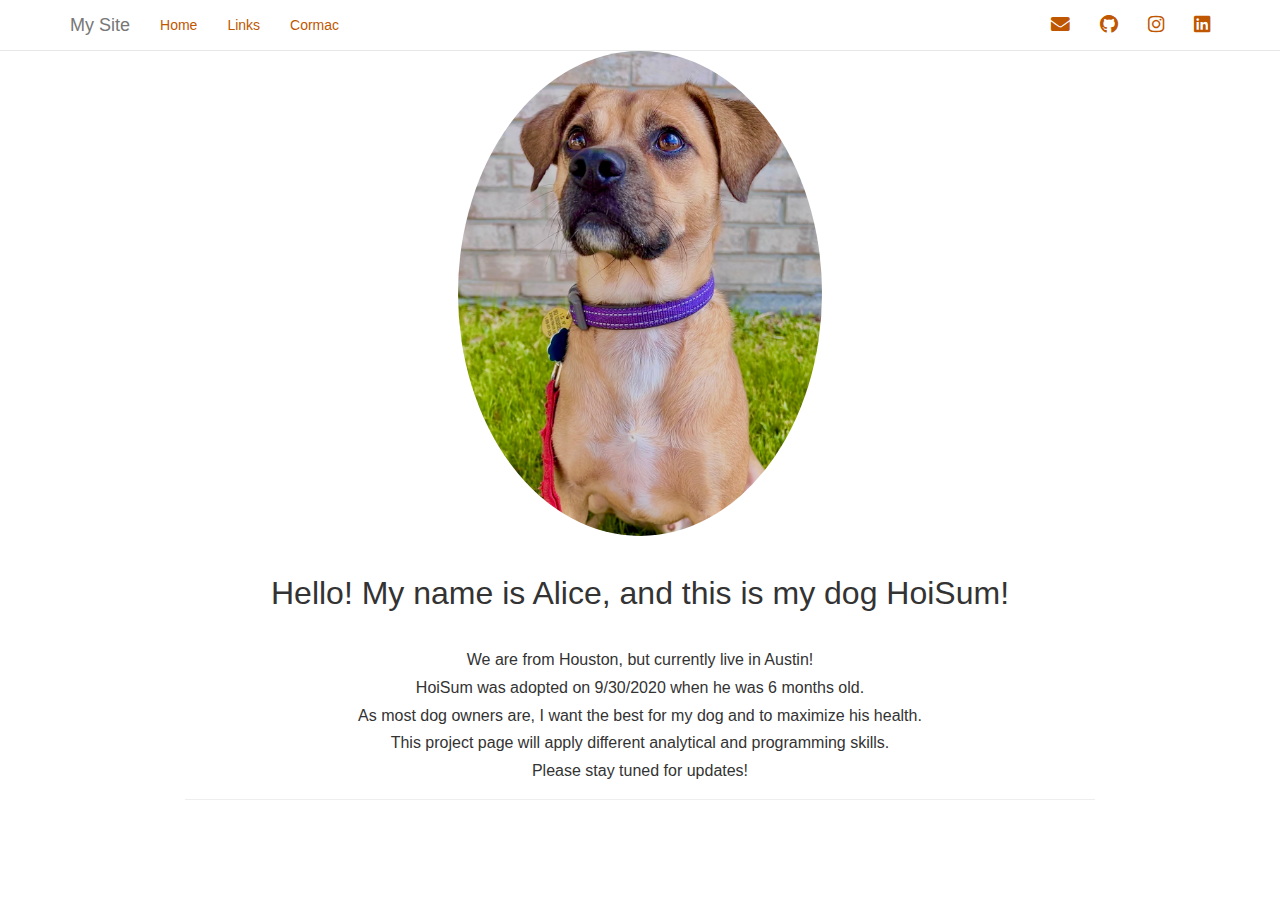
<file: index.html>
<!DOCTYPE html>

<html>

<head>

<meta charset="utf-8" />
<meta name="generator" content="pandoc" />
<meta http-equiv="X-UA-Compatible" content="IE=EDGE" />




<title>Everyday HoiSum</title>

<script src="site_libs/jquery-1.11.3/jquery.min.js"></script>
<meta name="viewport" content="width=device-width, initial-scale=1" />
<link href="site_libs/bootstrap-3.3.5/css/bootstrap.min.css" rel="stylesheet" />
<script src="site_libs/bootstrap-3.3.5/js/bootstrap.min.js"></script>
<script src="site_libs/bootstrap-3.3.5/shim/html5shiv.min.js"></script>
<script src="site_libs/bootstrap-3.3.5/shim/respond.min.js"></script>
<script src="site_libs/navigation-1.1/tabsets.js"></script>
<link href="site_libs/highlightjs-9.12.0/default.css" rel="stylesheet" />
<script src="site_libs/highlightjs-9.12.0/highlight.js"></script>
<link href="site_libs/font-awesome-5.1.0/css/all.css" rel="stylesheet" />
<link href="site_libs/font-awesome-5.1.0/css/v4-shims.css" rel="stylesheet" />

<style type="text/css">
  code{white-space: pre-wrap;}
  span.smallcaps{font-variant: small-caps;}
  span.underline{text-decoration: underline;}
  div.column{display: inline-block; vertical-align: top; width: 50%;}
  div.hanging-indent{margin-left: 1.5em; text-indent: -1.5em;}
  ul.task-list{list-style: none;}
    </style>

<style type="text/css">code{white-space: pre;}</style>
<style type="text/css">
  pre:not([class]) {
    background-color: white;
  }
</style>
<script type="text/javascript">
if (window.hljs) {
  hljs.configure({languages: []});
  hljs.initHighlightingOnLoad();
  if (document.readyState && document.readyState === "complete") {
    window.setTimeout(function() { hljs.initHighlighting(); }, 0);
  }
}
</script>



<style type="text/css">
h1 {
  font-size: 34px;
}
h1.title {
  font-size: 38px;
}
h2 {
  font-size: 30px;
}
h3 {
  font-size: 24px;
}
h4 {
  font-size: 18px;
}
h5 {
  font-size: 16px;
}
h6 {
  font-size: 12px;
}
.table th:not([align]) {
  text-align: left;
}
</style>


<link rel="stylesheet" href="styles.css" type="text/css" />



<style type = "text/css">
.main-container {
  max-width: 940px;
  margin-left: auto;
  margin-right: auto;
}
code {
  color: inherit;
  background-color: rgba(0, 0, 0, 0.04);
}
img {
  max-width:100%;
}
.tabbed-pane {
  padding-top: 12px;
}
.html-widget {
  margin-bottom: 20px;
}
button.code-folding-btn:focus {
  outline: none;
}
summary {
  display: list-item;
}
</style>


<style type="text/css">
/* padding for bootstrap navbar */
body {
  padding-top: 51px;
  padding-bottom: 40px;
}
/* offset scroll position for anchor links (for fixed navbar)  */
.section h1 {
  padding-top: 56px;
  margin-top: -56px;
}
.section h2 {
  padding-top: 56px;
  margin-top: -56px;
}
.section h3 {
  padding-top: 56px;
  margin-top: -56px;
}
.section h4 {
  padding-top: 56px;
  margin-top: -56px;
}
.section h5 {
  padding-top: 56px;
  margin-top: -56px;
}
.section h6 {
  padding-top: 56px;
  margin-top: -56px;
}
.dropdown-submenu {
  position: relative;
}
.dropdown-submenu>.dropdown-menu {
  top: 0;
  left: 100%;
  margin-top: -6px;
  margin-left: -1px;
  border-radius: 0 6px 6px 6px;
}
.dropdown-submenu:hover>.dropdown-menu {
  display: block;
}
.dropdown-submenu>a:after {
  display: block;
  content: " ";
  float: right;
  width: 0;
  height: 0;
  border-color: transparent;
  border-style: solid;
  border-width: 5px 0 5px 5px;
  border-left-color: #cccccc;
  margin-top: 5px;
  margin-right: -10px;
}
.dropdown-submenu:hover>a:after {
  border-left-color: #ffffff;
}
.dropdown-submenu.pull-left {
  float: none;
}
.dropdown-submenu.pull-left>.dropdown-menu {
  left: -100%;
  margin-left: 10px;
  border-radius: 6px 0 6px 6px;
}
</style>

<script>
// manage active state of menu based on current page
$(document).ready(function () {
  // active menu anchor
  href = window.location.pathname
  href = href.substr(href.lastIndexOf('/') + 1)
  if (href === "")
    href = "index.html";
  var menuAnchor = $('a[href="' + href + '"]');

  // mark it active
  menuAnchor.parent().addClass('active');

  // if it's got a parent navbar menu mark it active as well
  menuAnchor.closest('li.dropdown').addClass('active');
});
</script>

<!-- tabsets -->

<style type="text/css">
.tabset-dropdown > .nav-tabs {
  display: inline-table;
  max-height: 500px;
  min-height: 44px;
  overflow-y: auto;
  background: white;
  border: 1px solid #ddd;
  border-radius: 4px;
}

.tabset-dropdown > .nav-tabs > li.active:before {
  content: "";
  font-family: 'Glyphicons Halflings';
  display: inline-block;
  padding: 10px;
  border-right: 1px solid #ddd;
}

.tabset-dropdown > .nav-tabs.nav-tabs-open > li.active:before {
  content: "&#xe258;";
  border: none;
}

.tabset-dropdown > .nav-tabs.nav-tabs-open:before {
  content: "";
  font-family: 'Glyphicons Halflings';
  display: inline-block;
  padding: 10px;
  border-right: 1px solid #ddd;
}

.tabset-dropdown > .nav-tabs > li.active {
  display: block;
}

.tabset-dropdown > .nav-tabs > li > a,
.tabset-dropdown > .nav-tabs > li > a:focus,
.tabset-dropdown > .nav-tabs > li > a:hover {
  border: none;
  display: inline-block;
  border-radius: 4px;
  background-color: transparent;
}

.tabset-dropdown > .nav-tabs.nav-tabs-open > li {
  display: block;
  float: none;
}

.tabset-dropdown > .nav-tabs > li {
  display: none;
}
</style>

<!-- code folding -->




</head>

<body>


<div class="container-fluid main-container">




<div class="navbar navbar-default  navbar-fixed-top" role="navigation">
  <div class="container">
    <div class="navbar-header">
      <button type="button" class="navbar-toggle collapsed" data-toggle="collapse" data-target="#navbar">
        <span class="icon-bar"></span>
        <span class="icon-bar"></span>
        <span class="icon-bar"></span>
      </button>
      <a class="navbar-brand" href="index.html">My Site</a>
    </div>
    <div id="navbar" class="navbar-collapse collapse">
      <ul class="nav navbar-nav">
<li>
  <a href="index.html">Home</a>
</li>

<li>
  <a href="portfolio.html">Links</a>
</li>

<li>
  <a href="Cormac.html">Cormac</a>
</li>

      </ul>
      <ul class="nav navbar-nav navbar-right">
        <li>
  <a href="mailto:&lt;everyday.hoisum@gmail.com&gt;">
    <span class="fas fa-envelope fa-lg"></span>
     
  </a>
</li>
<li>
  <a href="http://github.com/aligliska/">
    <span class="fab fa-github fa-lg"></span>
     
  </a>
</li>
<li>
  <a href="https://www.instagram.com/everyday.hoisum/">
    <span class="fab fa-instagram fa-lg"></span>
    
  </a>
</li>
<li>
  <a href="https://www.linkedin.com/in/alice-gee/">
    <span class="fab fa-linkedin fa-lg"></span>
     
  </a>
</li>
      </ul>
    </div><!--/.nav-collapse -->
  </div><!--/.container -->
</div><!--/.navbar -->

<div class="fluid-row" id="header">




</div>


<p><img src="HoiSum2.jpg" style=width:40% class="img-circle"></p>
<p><br></p>
<div id="hello-my-name-is-alice-and-this-is-my-dog-hoisum" class="section level1">
<h1>Hello! My name is Alice, and this is my dog HoiSum! </h1>
<p></br></p>
<div id="we-are-from=houston-but-currently-live-in-austin" class="section level5">
<h5>We are from Houston, but currently live in Austin!</h5>
</div>
<div id="hoisum-was-adopted-on-9/30/2020-when-he-was-6-months-old" class="section level5">
<h5>HoiSum was adopted on 9/30/2020 when he was 6 months old.</h5>
</div>
<div id="as-most-dog-owners-are-i-want-the-best-for-my-dog-and-to-maximize-his-health" class="section level5">
<h5>As most dog owners are, I want the best for my dog and to maximize his health.</h5>
</div>
<div id="this-project-page-will-apply-different-analytical-and-programming-skills" class="section level5">
<h5>This project page will apply different analytical and programming skills.</h5>
</div>
<div id="please-stay-tuned-for-updates" class="section level5">
<h5>Please stay tuned for updates!</h5>
<hr />
</div>
</div>




</div>

<script>

// add bootstrap table styles to pandoc tables
function bootstrapStylePandocTables() {
  $('tr.odd').parent('tbody').parent('table').addClass('table table-condensed');
}
$(document).ready(function () {
  bootstrapStylePandocTables();
});


</script>

<!-- tabsets -->

<script>
$(document).ready(function () {
  window.buildTabsets("TOC");
});

$(document).ready(function () {
  $('.tabset-dropdown > .nav-tabs > li').click(function () {
    $(this).parent().toggleClass('nav-tabs-open')
  });
});
</script>

<!-- code folding -->


<!-- dynamically load mathjax for compatibility with self-contained -->
<script>
  (function () {
    var script = document.createElement("script");
    script.type = "text/javascript";
    script.src  = "https://mathjax.rstudio.com/latest/MathJax.js?config=TeX-AMS-MML_HTMLorMML";
    document.getElementsByTagName("head")[0].appendChild(script);
  })();
</script>

</body>
</html>
</file>
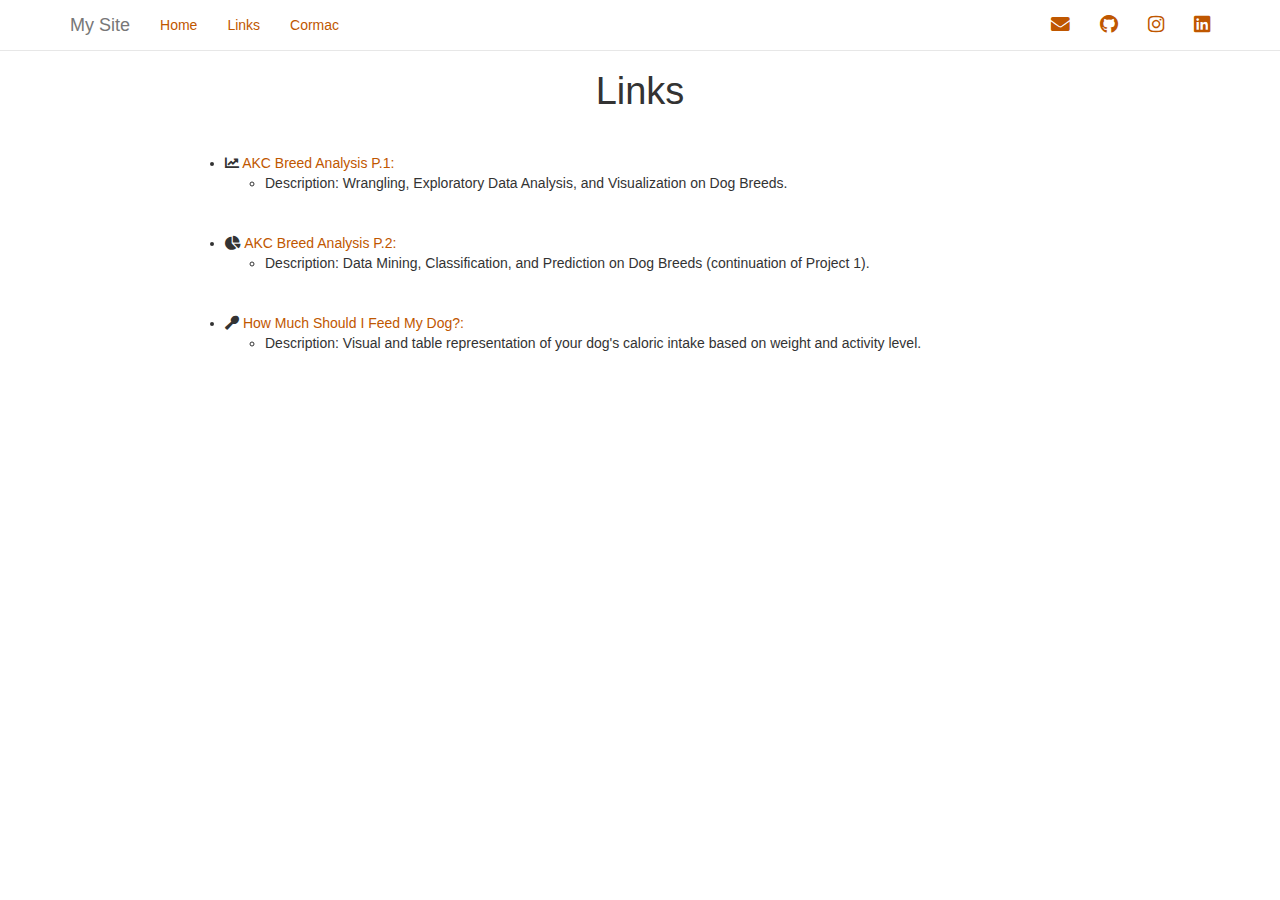
<file: portfolio.html>
<!DOCTYPE html>

<html>

<head>

<meta charset="utf-8" />
<meta name="generator" content="pandoc" />
<meta http-equiv="X-UA-Compatible" content="IE=EDGE" />




<title>Portfolio</title>

<script src="site_libs/jquery-1.11.3/jquery.min.js"></script>
<meta name="viewport" content="width=device-width, initial-scale=1" />
<link href="site_libs/bootstrap-3.3.5/css/bootstrap.min.css" rel="stylesheet" />
<script src="site_libs/bootstrap-3.3.5/js/bootstrap.min.js"></script>
<script src="site_libs/bootstrap-3.3.5/shim/html5shiv.min.js"></script>
<script src="site_libs/bootstrap-3.3.5/shim/respond.min.js"></script>
<script src="site_libs/navigation-1.1/tabsets.js"></script>
<link href="site_libs/highlightjs-9.12.0/default.css" rel="stylesheet" />
<script src="site_libs/highlightjs-9.12.0/highlight.js"></script>
<link href="site_libs/font-awesome-5.1.0/css/all.css" rel="stylesheet" />
<link href="site_libs/font-awesome-5.1.0/css/v4-shims.css" rel="stylesheet" />

<style type="text/css">
  code{white-space: pre-wrap;}
  span.smallcaps{font-variant: small-caps;}
  span.underline{text-decoration: underline;}
  div.column{display: inline-block; vertical-align: top; width: 50%;}
  div.hanging-indent{margin-left: 1.5em; text-indent: -1.5em;}
  ul.task-list{list-style: none;}
    </style>

<style type="text/css">code{white-space: pre;}</style>
<style type="text/css">
  pre:not([class]) {
    background-color: white;
  }
</style>
<script type="text/javascript">
if (window.hljs) {
  hljs.configure({languages: []});
  hljs.initHighlightingOnLoad();
  if (document.readyState && document.readyState === "complete") {
    window.setTimeout(function() { hljs.initHighlighting(); }, 0);
  }
}
</script>



<style type="text/css">
h1 {
  font-size: 34px;
}
h1.title {
  font-size: 38px;
}
h2 {
  font-size: 30px;
}
h3 {
  font-size: 24px;
}
h4 {
  font-size: 18px;
}
h5 {
  font-size: 16px;
}
h6 {
  font-size: 12px;
}
.table th:not([align]) {
  text-align: left;
}
</style>


<link rel="stylesheet" href="styles.css" type="text/css" />



<style type = "text/css">
.main-container {
  max-width: 940px;
  margin-left: auto;
  margin-right: auto;
}
code {
  color: inherit;
  background-color: rgba(0, 0, 0, 0.04);
}
img {
  max-width:100%;
}
.tabbed-pane {
  padding-top: 12px;
}
.html-widget {
  margin-bottom: 20px;
}
button.code-folding-btn:focus {
  outline: none;
}
summary {
  display: list-item;
}
</style>


<style type="text/css">
/* padding for bootstrap navbar */
body {
  padding-top: 51px;
  padding-bottom: 40px;
}
/* offset scroll position for anchor links (for fixed navbar)  */
.section h1 {
  padding-top: 56px;
  margin-top: -56px;
}
.section h2 {
  padding-top: 56px;
  margin-top: -56px;
}
.section h3 {
  padding-top: 56px;
  margin-top: -56px;
}
.section h4 {
  padding-top: 56px;
  margin-top: -56px;
}
.section h5 {
  padding-top: 56px;
  margin-top: -56px;
}
.section h6 {
  padding-top: 56px;
  margin-top: -56px;
}
.dropdown-submenu {
  position: relative;
}
.dropdown-submenu>.dropdown-menu {
  top: 0;
  left: 100%;
  margin-top: -6px;
  margin-left: -1px;
  border-radius: 0 6px 6px 6px;
}
.dropdown-submenu:hover>.dropdown-menu {
  display: block;
}
.dropdown-submenu>a:after {
  display: block;
  content: " ";
  float: right;
  width: 0;
  height: 0;
  border-color: transparent;
  border-style: solid;
  border-width: 5px 0 5px 5px;
  border-left-color: #cccccc;
  margin-top: 5px;
  margin-right: -10px;
}
.dropdown-submenu:hover>a:after {
  border-left-color: #ffffff;
}
.dropdown-submenu.pull-left {
  float: none;
}
.dropdown-submenu.pull-left>.dropdown-menu {
  left: -100%;
  margin-left: 10px;
  border-radius: 6px 0 6px 6px;
}
</style>

<script>
// manage active state of menu based on current page
$(document).ready(function () {
  // active menu anchor
  href = window.location.pathname
  href = href.substr(href.lastIndexOf('/') + 1)
  if (href === "")
    href = "index.html";
  var menuAnchor = $('a[href="' + href + '"]');

  // mark it active
  menuAnchor.parent().addClass('active');

  // if it's got a parent navbar menu mark it active as well
  menuAnchor.closest('li.dropdown').addClass('active');
});
</script>

<!-- tabsets -->

<style type="text/css">
.tabset-dropdown > .nav-tabs {
  display: inline-table;
  max-height: 500px;
  min-height: 44px;
  overflow-y: auto;
  background: white;
  border: 1px solid #ddd;
  border-radius: 4px;
}

.tabset-dropdown > .nav-tabs > li.active:before {
  content: "";
  font-family: 'Glyphicons Halflings';
  display: inline-block;
  padding: 10px;
  border-right: 1px solid #ddd;
}

.tabset-dropdown > .nav-tabs.nav-tabs-open > li.active:before {
  content: "&#xe258;";
  border: none;
}

.tabset-dropdown > .nav-tabs.nav-tabs-open:before {
  content: "";
  font-family: 'Glyphicons Halflings';
  display: inline-block;
  padding: 10px;
  border-right: 1px solid #ddd;
}

.tabset-dropdown > .nav-tabs > li.active {
  display: block;
}

.tabset-dropdown > .nav-tabs > li > a,
.tabset-dropdown > .nav-tabs > li > a:focus,
.tabset-dropdown > .nav-tabs > li > a:hover {
  border: none;
  display: inline-block;
  border-radius: 4px;
  background-color: transparent;
}

.tabset-dropdown > .nav-tabs.nav-tabs-open > li {
  display: block;
  float: none;
}

.tabset-dropdown > .nav-tabs > li {
  display: none;
}
</style>

<!-- code folding -->




</head>

<body>


<div class="container-fluid main-container">


<div class="navbar navbar-default  navbar-fixed-top" role="navigation">
  <div class="container">
    <div class="navbar-header">
      <button type="button" class="navbar-toggle collapsed" data-toggle="collapse" data-target="#navbar">
        <span class="icon-bar"></span>
        <span class="icon-bar"></span>
        <span class="icon-bar"></span>
      </button>
      <a class="navbar-brand" href="index.html">My Site</a>
    </div>
    <div id="navbar" class="navbar-collapse collapse">
      <ul class="nav navbar-nav">
        <li>
  <a href="index.html">Home</a>
</li>
<li>
  <a href="portfolio.html">Links</a>
</li>
<li>
  <a href="Cormac.html">Cormac</a>
</li>
      </ul>
      <ul class="nav navbar-nav navbar-right">
        <li>
  <a href="mailto:&lt;everyday.hoisum@gmail.com&gt;">
    <span class="fas fa-envelope fa-lg"></span>
     
  </a>
</li>
<li>
  <a href="http://github.com/aligliska/">
    <span class="fab fa-github fa-lg"></span>
     
  </a>
</li>
<li>
  <a href="https://www.instagram.com/everyday.hoisum/">
    <span class="fab fa-instagram fa-lg"></span>
  
  </a>
</li>
<li>
  <a href="https://www.linkedin.com/in/alice-gee/">
    <span class="fab fa-linkedin fa-lg"></span>
     
  </a>
</li>
      </ul>
    </div><!--/.nav-collapse -->
  </div><!--/.container -->
</div><!--/.navbar -->

<div class="fluid-row" id="header">



<h1 class="title toc-ignore">Links</h1>

</div>


<p><br></p>
<ul>
<li><i class="fa fa-chart-line"> </i> <a href="https://aligliska.github.io/project1/">AKC Breed Analysis P.1:</a>
<ul>
<li>Description: Wrangling, Exploratory Data Analysis, and Visualization on Dog Breeds.</li>
</ul></li>
</ul>
<p><br></p>
<ul>
<li><i class="fa fa-chart-pie"> </i> <a href="https://aligliska.github.io/project2/">AKC Breed Analysis P.2:</a>
<ul>
<li>Description: Data Mining, Classification, and Prediction on Dog Breeds (continuation of Project 1).</li>
</ul></li>
</ul>
<p><br></p>
<ul>
<li><i class="fa fa-spoon" aria-hidden="true"></i> <a href="https://aligliska.github.io/Dog_Caloric_Intake/">How Much Should I Feed My Dog?:</a>
<ul>
<li>Description: Visual and table representation of your dog's caloric intake based on weight and activity level.</li>
</ul></li>
</ul>



</div>

<script>

// add bootstrap table styles to pandoc tables
function bootstrapStylePandocTables() {
  $('tr.odd').parent('tbody').parent('table').addClass('table table-condensed');
}
$(document).ready(function () {
  bootstrapStylePandocTables();
});


</script>

<!-- tabsets -->

<script>
$(document).ready(function () {
  window.buildTabsets("TOC");
});

$(document).ready(function () {
  $('.tabset-dropdown > .nav-tabs > li').click(function () {
    $(this).parent().toggleClass('nav-tabs-open')
  });
});
</script>

<!-- code folding -->


<!-- dynamically load mathjax for compatibility with self-contained -->
<script>
  (function () {
    var script = document.createElement("script");
    script.type = "text/javascript";
    script.src  = "https://mathjax.rstudio.com/latest/MathJax.js?config=TeX-AMS-MML_HTMLorMML";
    document.getElementsByTagName("head")[0].appendChild(script);
  })();
</script>

</body>
</html>
</file>
<file: site_libs/highlightjs-9.12.0/default.css>
.hljs-literal {
  color: #990073;
}

.hljs-number {
  color: #099;
}

.hljs-comment {
  color: #998;
  font-style: italic;
}

.hljs-keyword {
  color: #900;
  font-weight: bold;
}

.hljs-string {
  color: #d14;
}
</file>
<file: styles.css>
body {
  background-image: url('https://imgur.com/KBU622y');
    background-size: cover;
    
    
    
    height: 100vh;
    padding:0;
    margin:0;
}
a {
  color: #F11B8F;
}
a:link {
  color: #bf5700;
}
a:hover {
  color: #bf5700;
}
h1 {
  font-size: 32px;
  text-align: center;
}
h2 {
  font-size: 28px;
}
h3 {
  font-size: 20px;
  font-style: italic;
  font-weight: 100;
}
h4 {
  font-size: 20px;
}
h5 {
  font-size: 16px;
  text-align: center;
  
}
h6 {
  font-size: 12px;
}
img {
    display: block;
    margin: auto;
}

img-circle {
    border-radius: 50%;
}

.navbar {
  background-color:white;
}

.navbar-brand {
  color: white;
}
.navbar .navbar-nav>li>a {
  color: #bf5700;
  background-color:white;
}
.navbar .navbar-nav>li>a:hover {
  color: #222;
  background-color:white;
}
.navbar .navbar-nav>.active>a {
  background-color:white;
  color: #bf5700;
}
.navbar .navbar-nav>.active>a:hover {
  background-color:white;
  color: #222;
}
</file>
<file: site_libs/font-awesome-5.1.0/css/all.css>
/*!
 * Font Awesome Free 5.1.0 by @fontawesome - https://fontawesome.com
 * License - https://fontawesome.com/license (Icons: CC BY 4.0, Fonts: SIL OFL 1.1, Code: MIT License)
 */
.fa,.fab,.fal,.far,.fas{-moz-osx-font-smoothing:grayscale;-webkit-font-smoothing:antialiased;display:inline-block;font-style:normal;font-variant:normal;text-rendering:auto;line-height:1}.fa-lg{font-size:1.33333em;line-height:.75em;vertical-align:-.0667em}.fa-xs{font-size:.75em}.fa-sm{font-size:.875em}.fa-1x{font-size:1em}.fa-2x{font-size:2em}.fa-3x{font-size:3em}.fa-4x{font-size:4em}.fa-5x{font-size:5em}.fa-6x{font-size:6em}.fa-7x{font-size:7em}.fa-8x{font-size:8em}.fa-9x{font-size:9em}.fa-10x{font-size:10em}.fa-fw{text-align:center;width:1.25em}.fa-ul{list-style-type:none;margin-left:2.5em;padding-left:0}.fa-ul>li{position:relative}.fa-li{left:-2em;position:absolute;text-align:center;width:2em;line-height:inherit}.fa-border{border:.08em solid #eee;border-radius:.1em;padding:.2em .25em .15em}.fa-pull-left{float:left}.fa-pull-right{float:right}.fa.fa-pull-left,.fab.fa-pull-left,.fal.fa-pull-left,.far.fa-pull-left,.fas.fa-pull-left{margin-right:.3em}.fa.fa-pull-right,.fab.fa-pull-right,.fal.fa-pull-right,.far.fa-pull-right,.fas.fa-pull-right{margin-left:.3em}.fa-spin{animation:a 2s infinite linear}.fa-pulse{animation:a 1s infinite steps(8)}@keyframes a{0%{transform:rotate(0deg)}to{transform:rotate(1turn)}}.fa-rotate-90{-ms-filter:"progid:DXImageTransform.Microsoft.BasicImage(rotation=1)";transform:rotate(90deg)}.fa-rotate-180{-ms-filter:"progid:DXImageTransform.Microsoft.BasicImage(rotation=2)";transform:rotate(180deg)}.fa-rotate-270{-ms-filter:"progid:DXImageTransform.Microsoft.BasicImage(rotation=3)";transform:rotate(270deg)}.fa-flip-horizontal{-ms-filter:"progid:DXImageTransform.Microsoft.BasicImage(rotation=0, mirror=1)";transform:scaleX(-1)}.fa-flip-vertical{transform:scaleY(-1)}.fa-flip-horizontal.fa-flip-vertical,.fa-flip-vertical{-ms-filter:"progid:DXImageTransform.Microsoft.BasicImage(rotation=2, mirror=1)"}.fa-flip-horizontal.fa-flip-vertical{transform:scale(-1)}:root .fa-flip-horizontal,:root .fa-flip-vertical,:root .fa-rotate-90,:root .fa-rotate-180,:root .fa-rotate-270{-webkit-filter:none;filter:none}.fa-stack{display:inline-block;height:2em;line-height:2em;position:relative;vertical-align:middle;width:2em}.fa-stack-1x,.fa-stack-2x{left:0;position:absolute;text-align:center;width:100%}.fa-stack-1x{line-height:inherit}.fa-stack-2x{font-size:2em}.fa-inverse{color:#fff}.fa-500px:before{content:"\f26e"}.fa-accessible-icon:before{content:"\f368"}.fa-accusoft:before{content:"\f369"}.fa-address-book:before{content:"\f2b9"}.fa-address-card:before{content:"\f2bb"}.fa-adjust:before{content:"\f042"}.fa-adn:before{content:"\f170"}.fa-adversal:before{content:"\f36a"}.fa-affiliatetheme:before{content:"\f36b"}.fa-algolia:before{content:"\f36c"}.fa-align-center:before{content:"\f037"}.fa-align-justify:before{content:"\f039"}.fa-align-left:before{content:"\f036"}.fa-align-right:before{content:"\f038"}.fa-allergies:before{content:"\f461"}.fa-amazon:before{content:"\f270"}.fa-amazon-pay:before{content:"\f42c"}.fa-ambulance:before{content:"\f0f9"}.fa-american-sign-language-interpreting:before{content:"\f2a3"}.fa-amilia:before{content:"\f36d"}.fa-anchor:before{content:"\f13d"}.fa-android:before{content:"\f17b"}.fa-angellist:before{content:"\f209"}.fa-angle-double-down:before{content:"\f103"}.fa-angle-double-left:before{content:"\f100"}.fa-angle-double-right:before{content:"\f101"}.fa-angle-double-up:before{content:"\f102"}.fa-angle-down:before{content:"\f107"}.fa-angle-left:before{content:"\f104"}.fa-angle-right:before{content:"\f105"}.fa-angle-up:before{content:"\f106"}.fa-angry:before{content:"\f556"}.fa-angrycreative:before{content:"\f36e"}.fa-angular:before{content:"\f420"}.fa-app-store:before{content:"\f36f"}.fa-app-store-ios:before{content:"\f370"}.fa-apper:before{content:"\f371"}.fa-apple:before{content:"\f179"}.fa-apple-pay:before{content:"\f415"}.fa-archive:before{content:"\f187"}.fa-archway:before{content:"\f557"}.fa-arrow-alt-circle-down:before{content:"\f358"}.fa-arrow-alt-circle-left:before{content:"\f359"}.fa-arrow-alt-circle-right:before{content:"\f35a"}.fa-arrow-alt-circle-up:before{content:"\f35b"}.fa-arrow-circle-down:before{content:"\f0ab"}.fa-arrow-circle-left:before{content:"\f0a8"}.fa-arrow-circle-right:before{content:"\f0a9"}.fa-arrow-circle-up:before{content:"\f0aa"}.fa-arrow-down:before{content:"\f063"}.fa-arrow-left:before{content:"\f060"}.fa-arrow-right:before{content:"\f061"}.fa-arrow-up:before{content:"\f062"}.fa-arrows-alt:before{content:"\f0b2"}.fa-arrows-alt-h:before{content:"\f337"}.fa-arrows-alt-v:before{content:"\f338"}.fa-assistive-listening-systems:before{content:"\f2a2"}.fa-asterisk:before{content:"\f069"}.fa-asymmetrik:before{content:"\f372"}.fa-at:before{content:"\f1fa"}.fa-atlas:before{content:"\f558"}.fa-audible:before{content:"\f373"}.fa-audio-description:before{content:"\f29e"}.fa-autoprefixer:before{content:"\f41c"}.fa-avianex:before{content:"\f374"}.fa-aviato:before{content:"\f421"}.fa-award:before{content:"\f559"}.fa-aws:before{content:"\f375"}.fa-backspace:before{content:"\f55a"}.fa-backward:before{content:"\f04a"}.fa-balance-scale:before{content:"\f24e"}.fa-ban:before{content:"\f05e"}.fa-band-aid:before{content:"\f462"}.fa-bandcamp:before{content:"\f2d5"}.fa-barcode:before{content:"\f02a"}.fa-bars:before{content:"\f0c9"}.fa-baseball-ball:before{content:"\f433"}.fa-basketball-ball:before{content:"\f434"}.fa-bath:before{content:"\f2cd"}.fa-battery-empty:before{content:"\f244"}.fa-battery-full:before{content:"\f240"}.fa-battery-half:before{content:"\f242"}.fa-battery-quarter:before{content:"\f243"}.fa-battery-three-quarters:before{content:"\f241"}.fa-bed:before{content:"\f236"}.fa-beer:before{content:"\f0fc"}.fa-behance:before{content:"\f1b4"}.fa-behance-square:before{content:"\f1b5"}.fa-bell:before{content:"\f0f3"}.fa-bell-slash:before{content:"\f1f6"}.fa-bezier-curve:before{content:"\f55b"}.fa-bicycle:before{content:"\f206"}.fa-bimobject:before{content:"\f378"}.fa-binoculars:before{content:"\f1e5"}.fa-birthday-cake:before{content:"\f1fd"}.fa-bitbucket:before{content:"\f171"}.fa-bitcoin:before{content:"\f379"}.fa-bity:before{content:"\f37a"}.fa-black-tie:before{content:"\f27e"}.fa-blackberry:before{content:"\f37b"}.fa-blender:before{content:"\f517"}.fa-blind:before{content:"\f29d"}.fa-blogger:before{content:"\f37c"}.fa-blogger-b:before{content:"\f37d"}.fa-bluetooth:before{content:"\f293"}.fa-bluetooth-b:before{content:"\f294"}.fa-bold:before{content:"\f032"}.fa-bolt:before{content:"\f0e7"}.fa-bomb:before{content:"\f1e2"}.fa-bong:before{content:"\f55c"}.fa-book:before{content:"\f02d"}.fa-book-open:before{content:"\f518"}.fa-bookmark:before{content:"\f02e"}.fa-bowling-ball:before{content:"\f436"}.fa-box:before{content:"\f466"}.fa-box-open:before{content:"\f49e"}.fa-boxes:before{content:"\f468"}.fa-braille:before{content:"\f2a1"}.fa-briefcase:before{content:"\f0b1"}.fa-briefcase-medical:before{content:"\f469"}.fa-broadcast-tower:before{content:"\f519"}.fa-broom:before{content:"\f51a"}.fa-brush:before{content:"\f55d"}.fa-btc:before{content:"\f15a"}.fa-bug:before{content:"\f188"}.fa-building:before{content:"\f1ad"}.fa-bullhorn:before{content:"\f0a1"}.fa-bullseye:before{content:"\f140"}.fa-burn:before{content:"\f46a"}.fa-buromobelexperte:before{content:"\f37f"}.fa-bus:before{content:"\f207"}.fa-bus-alt:before{content:"\f55e"}.fa-buysellads:before{content:"\f20d"}.fa-calculator:before{content:"\f1ec"}.fa-calendar:before{content:"\f133"}.fa-calendar-alt:before{content:"\f073"}.fa-calendar-check:before{content:"\f274"}.fa-calendar-minus:before{content:"\f272"}.fa-calendar-plus:before{content:"\f271"}.fa-calendar-times:before{content:"\f273"}.fa-camera:before{content:"\f030"}.fa-camera-retro:before{content:"\f083"}.fa-cannabis:before{content:"\f55f"}.fa-capsules:before{content:"\f46b"}.fa-car:before{content:"\f1b9"}.fa-caret-down:before{content:"\f0d7"}.fa-caret-left:before{content:"\f0d9"}.fa-caret-right:before{content:"\f0da"}.fa-caret-square-down:before{content:"\f150"}.fa-caret-square-left:before{content:"\f191"}.fa-caret-square-right:before{content:"\f152"}.fa-caret-square-up:before{content:"\f151"}.fa-caret-up:before{content:"\f0d8"}.fa-cart-arrow-down:before{content:"\f218"}.fa-cart-plus:before{content:"\f217"}.fa-cc-amazon-pay:before{content:"\f42d"}.fa-cc-amex:before{content:"\f1f3"}.fa-cc-apple-pay:before{content:"\f416"}.fa-cc-diners-club:before{content:"\f24c"}.fa-cc-discover:before{content:"\f1f2"}.fa-cc-jcb:before{content:"\f24b"}.fa-cc-mastercard:before{content:"\f1f1"}.fa-cc-paypal:before{content:"\f1f4"}.fa-cc-stripe:before{content:"\f1f5"}.fa-cc-visa:before{content:"\f1f0"}.fa-centercode:before{content:"\f380"}.fa-certificate:before{content:"\f0a3"}.fa-chalkboard:before{content:"\f51b"}.fa-chalkboard-teacher:before{content:"\f51c"}.fa-chart-area:before{content:"\f1fe"}.fa-chart-bar:before{content:"\f080"}.fa-chart-line:before{content:"\f201"}.fa-chart-pie:before{content:"\f200"}.fa-check:before{content:"\f00c"}.fa-check-circle:before{content:"\f058"}.fa-check-double:before{content:"\f560"}.fa-check-square:before{content:"\f14a"}.fa-chess:before{content:"\f439"}.fa-chess-bishop:before{content:"\f43a"}.fa-chess-board:before{content:"\f43c"}.fa-chess-king:before{content:"\f43f"}.fa-chess-knight:before{content:"\f441"}.fa-chess-pawn:before{content:"\f443"}.fa-chess-queen:before{content:"\f445"}.fa-chess-rook:before{content:"\f447"}.fa-chevron-circle-down:before{content:"\f13a"}.fa-chevron-circle-left:before{content:"\f137"}.fa-chevron-circle-right:before{content:"\f138"}.fa-chevron-circle-up:before{content:"\f139"}.fa-chevron-down:before{content:"\f078"}.fa-chevron-left:before{content:"\f053"}.fa-chevron-right:before{content:"\f054"}.fa-chevron-up:before{content:"\f077"}.fa-child:before{content:"\f1ae"}.fa-chrome:before{content:"\f268"}.fa-church:before{content:"\f51d"}.fa-circle:before{content:"\f111"}.fa-circle-notch:before{content:"\f1ce"}.fa-clipboard:before{content:"\f328"}.fa-clipboard-check:before{content:"\f46c"}.fa-clipboard-list:before{content:"\f46d"}.fa-clock:before{content:"\f017"}.fa-clone:before{content:"\f24d"}.fa-closed-captioning:before{content:"\f20a"}.fa-cloud:before{content:"\f0c2"}.fa-cloud-download-alt:before{content:"\f381"}.fa-cloud-upload-alt:before{content:"\f382"}.fa-cloudscale:before{content:"\f383"}.fa-cloudsmith:before{content:"\f384"}.fa-cloudversify:before{content:"\f385"}.fa-cocktail:before{content:"\f561"}.fa-code:before{content:"\f121"}.fa-code-branch:before{content:"\f126"}.fa-codepen:before{content:"\f1cb"}.fa-codiepie:before{content:"\f284"}.fa-coffee:before{content:"\f0f4"}.fa-cog:before{content:"\f013"}.fa-cogs:before{content:"\f085"}.fa-coins:before{content:"\f51e"}.fa-columns:before{content:"\f0db"}.fa-comment:before{content:"\f075"}.fa-comment-alt:before{content:"\f27a"}.fa-comment-dots:before{content:"\f4ad"}.fa-comment-slash:before{content:"\f4b3"}.fa-comments:before{content:"\f086"}.fa-compact-disc:before{content:"\f51f"}.fa-compass:before{content:"\f14e"}.fa-compress:before{content:"\f066"}.fa-concierge-bell:before{content:"\f562"}.fa-connectdevelop:before{content:"\f20e"}.fa-contao:before{content:"\f26d"}.fa-cookie:before{content:"\f563"}.fa-cookie-bite:before{content:"\f564"}.fa-copy:before{content:"\f0c5"}.fa-copyright:before{content:"\f1f9"}.fa-couch:before{content:"\f4b8"}.fa-cpanel:before{content:"\f388"}.fa-creative-commons:before{content:"\f25e"}.fa-creative-commons-by:before{content:"\f4e7"}.fa-creative-commons-nc:before{content:"\f4e8"}.fa-creative-commons-nc-eu:before{content:"\f4e9"}.fa-creative-commons-nc-jp:before{content:"\f4ea"}.fa-creative-commons-nd:before{content:"\f4eb"}.fa-creative-commons-pd:before{content:"\f4ec"}.fa-creative-commons-pd-alt:before{content:"\f4ed"}.fa-creative-commons-remix:before{content:"\f4ee"}.fa-creative-commons-sa:before{content:"\f4ef"}.fa-creative-commons-sampling:before{content:"\f4f0"}.fa-creative-commons-sampling-plus:before{content:"\f4f1"}.fa-creative-commons-share:before{content:"\f4f2"}.fa-credit-card:before{content:"\f09d"}.fa-crop:before{content:"\f125"}.fa-crop-alt:before{content:"\f565"}.fa-crosshairs:before{content:"\f05b"}.fa-crow:before{content:"\f520"}.fa-crown:before{content:"\f521"}.fa-css3:before{content:"\f13c"}.fa-css3-alt:before{content:"\f38b"}.fa-cube:before{content:"\f1b2"}.fa-cubes:before{content:"\f1b3"}.fa-cut:before{content:"\f0c4"}.fa-cuttlefish:before{content:"\f38c"}.fa-d-and-d:before{content:"\f38d"}.fa-dashcube:before{content:"\f210"}.fa-database:before{content:"\f1c0"}.fa-deaf:before{content:"\f2a4"}.fa-delicious:before{content:"\f1a5"}.fa-deploydog:before{content:"\f38e"}.fa-deskpro:before{content:"\f38f"}.fa-desktop:before{content:"\f108"}.fa-deviantart:before{content:"\f1bd"}.fa-diagnoses:before{content:"\f470"}.fa-dice:before{content:"\f522"}.fa-dice-five:before{content:"\f523"}.fa-dice-four:before{content:"\f524"}.fa-dice-one:before{content:"\f525"}.fa-dice-six:before{content:"\f526"}.fa-dice-three:before{content:"\f527"}.fa-dice-two:before{content:"\f528"}.fa-digg:before{content:"\f1a6"}.fa-digital-ocean:before{content:"\f391"}.fa-digital-tachograph:before{content:"\f566"}.fa-discord:before{content:"\f392"}.fa-discourse:before{content:"\f393"}.fa-divide:before{content:"\f529"}.fa-dizzy:before{content:"\f567"}.fa-dna:before{content:"\f471"}.fa-dochub:before{content:"\f394"}.fa-docker:before{content:"\f395"}.fa-dollar-sign:before{content:"\f155"}.fa-dolly:before{content:"\f472"}.fa-dolly-flatbed:before{content:"\f474"}.fa-donate:before{content:"\f4b9"}.fa-door-closed:before{content:"\f52a"}.fa-door-open:before{content:"\f52b"}.fa-dot-circle:before{content:"\f192"}.fa-dove:before{content:"\f4ba"}.fa-download:before{content:"\f019"}.fa-draft2digital:before{content:"\f396"}.fa-drafting-compass:before{content:"\f568"}.fa-dribbble:before{content:"\f17d"}.fa-dribbble-square:before{content:"\f397"}.fa-dropbox:before{content:"\f16b"}.fa-drum:before{content:"\f569"}.fa-drum-steelpan:before{content:"\f56a"}.fa-drupal:before{content:"\f1a9"}.fa-dumbbell:before{content:"\f44b"}.fa-dyalog:before{content:"\f399"}.fa-earlybirds:before{content:"\f39a"}.fa-ebay:before{content:"\f4f4"}.fa-edge:before{content:"\f282"}.fa-edit:before{content:"\f044"}.fa-eject:before{content:"\f052"}.fa-elementor:before{content:"\f430"}.fa-ellipsis-h:before{content:"\f141"}.fa-ellipsis-v:before{content:"\f142"}.fa-ember:before{content:"\f423"}.fa-empire:before{content:"\f1d1"}.fa-envelope:before{content:"\f0e0"}.fa-envelope-open:before{content:"\f2b6"}.fa-envelope-square:before{content:"\f199"}.fa-envira:before{content:"\f299"}.fa-equals:before{content:"\f52c"}.fa-eraser:before{content:"\f12d"}.fa-erlang:before{content:"\f39d"}.fa-ethereum:before{content:"\f42e"}.fa-etsy:before{content:"\f2d7"}.fa-euro-sign:before{content:"\f153"}.fa-exchange-alt:before{content:"\f362"}.fa-exclamation:before{content:"\f12a"}.fa-exclamation-circle:before{content:"\f06a"}.fa-exclamation-triangle:before{content:"\f071"}.fa-expand:before{content:"\f065"}.fa-expand-arrows-alt:before{content:"\f31e"}.fa-expeditedssl:before{content:"\f23e"}.fa-external-link-alt:before{content:"\f35d"}.fa-external-link-square-alt:before{content:"\f360"}.fa-eye:before{content:"\f06e"}.fa-eye-dropper:before{content:"\f1fb"}.fa-eye-slash:before{content:"\f070"}.fa-facebook:before{content:"\f09a"}.fa-facebook-f:before{content:"\f39e"}.fa-facebook-messenger:before{content:"\f39f"}.fa-facebook-square:before{content:"\f082"}.fa-fast-backward:before{content:"\f049"}.fa-fast-forward:before{content:"\f050"}.fa-fax:before{content:"\f1ac"}.fa-feather:before{content:"\f52d"}.fa-feather-alt:before{content:"\f56b"}.fa-female:before{content:"\f182"}.fa-fighter-jet:before{content:"\f0fb"}.fa-file:before{content:"\f15b"}.fa-file-alt:before{content:"\f15c"}.fa-file-archive:before{content:"\f1c6"}.fa-file-audio:before{content:"\f1c7"}.fa-file-code:before{content:"\f1c9"}.fa-file-contract:before{content:"\f56c"}.fa-file-download:before{content:"\f56d"}.fa-file-excel:before{content:"\f1c3"}.fa-file-export:before{content:"\f56e"}.fa-file-image:before{content:"\f1c5"}.fa-file-import:before{content:"\f56f"}.fa-file-invoice:before{content:"\f570"}.fa-file-invoice-dollar:before{content:"\f571"}.fa-file-medical:before{content:"\f477"}.fa-file-medical-alt:before{content:"\f478"}.fa-file-pdf:before{content:"\f1c1"}.fa-file-powerpoint:before{content:"\f1c4"}.fa-file-prescription:before{content:"\f572"}.fa-file-signature:before{content:"\f573"}.fa-file-upload:before{content:"\f574"}.fa-file-video:before{content:"\f1c8"}.fa-file-word:before{content:"\f1c2"}.fa-fill:before{content:"\f575"}.fa-fill-drip:before{content:"\f576"}.fa-film:before{content:"\f008"}.fa-filter:before{content:"\f0b0"}.fa-fingerprint:before{content:"\f577"}.fa-fire:before{content:"\f06d"}.fa-fire-extinguisher:before{content:"\f134"}.fa-firefox:before{content:"\f269"}.fa-first-aid:before{content:"\f479"}.fa-first-order:before{content:"\f2b0"}.fa-first-order-alt:before{content:"\f50a"}.fa-firstdraft:before{content:"\f3a1"}.fa-fish:before{content:"\f578"}.fa-flag:before{content:"\f024"}.fa-flag-checkered:before{content:"\f11e"}.fa-flask:before{content:"\f0c3"}.fa-flickr:before{content:"\f16e"}.fa-flipboard:before{content:"\f44d"}.fa-flushed:before{content:"\f579"}.fa-fly:before{content:"\f417"}.fa-folder:before{content:"\f07b"}.fa-folder-open:before{content:"\f07c"}.fa-font:before{content:"\f031"}.fa-font-awesome:before{content:"\f2b4"}.fa-font-awesome-alt:before{content:"\f35c"}.fa-font-awesome-flag:before{content:"\f425"}.fa-font-awesome-logo-full:before{content:"\f4e6"}.fa-fonticons:before{content:"\f280"}.fa-fonticons-fi:before{content:"\f3a2"}.fa-football-ball:before{content:"\f44e"}.fa-fort-awesome:before{content:"\f286"}.fa-fort-awesome-alt:before{content:"\f3a3"}.fa-forumbee:before{content:"\f211"}.fa-forward:before{content:"\f04e"}.fa-foursquare:before{content:"\f180"}.fa-free-code-camp:before{content:"\f2c5"}.fa-freebsd:before{content:"\f3a4"}.fa-frog:before{content:"\f52e"}.fa-frown:before{content:"\f119"}.fa-frown-open:before{content:"\f57a"}.fa-fulcrum:before{content:"\f50b"}.fa-futbol:before{content:"\f1e3"}.fa-galactic-republic:before{content:"\f50c"}.fa-galactic-senate:before{content:"\f50d"}.fa-gamepad:before{content:"\f11b"}.fa-gas-pump:before{content:"\f52f"}.fa-gavel:before{content:"\f0e3"}.fa-gem:before{content:"\f3a5"}.fa-genderless:before{content:"\f22d"}.fa-get-pocket:before{content:"\f265"}.fa-gg:before{content:"\f260"}.fa-gg-circle:before{content:"\f261"}.fa-gift:before{content:"\f06b"}.fa-git:before{content:"\f1d3"}.fa-git-square:before{content:"\f1d2"}.fa-github:before{content:"\f09b"}.fa-github-alt:before{content:"\f113"}.fa-github-square:before{content:"\f092"}.fa-gitkraken:before{content:"\f3a6"}.fa-gitlab:before{content:"\f296"}.fa-gitter:before{content:"\f426"}.fa-glass-martini:before{content:"\f000"}.fa-glass-martini-alt:before{content:"\f57b"}.fa-glasses:before{content:"\f530"}.fa-glide:before{content:"\f2a5"}.fa-glide-g:before{content:"\f2a6"}.fa-globe:before{content:"\f0ac"}.fa-globe-africa:before{content:"\f57c"}.fa-globe-americas:before{content:"\f57d"}.fa-globe-asia:before{content:"\f57e"}.fa-gofore:before{content:"\f3a7"}.fa-golf-ball:before{content:"\f450"}.fa-goodreads:before{content:"\f3a8"}.fa-goodreads-g:before{content:"\f3a9"}.fa-google:before{content:"\f1a0"}.fa-google-drive:before{content:"\f3aa"}.fa-google-play:before{content:"\f3ab"}.fa-google-plus:before{content:"\f2b3"}.fa-google-plus-g:before{content:"\f0d5"}.fa-google-plus-square:before{content:"\f0d4"}.fa-google-wallet:before{content:"\f1ee"}.fa-graduation-cap:before{content:"\f19d"}.fa-gratipay:before{content:"\f184"}.fa-grav:before{content:"\f2d6"}.fa-greater-than:before{content:"\f531"}.fa-greater-than-equal:before{content:"\f532"}.fa-grimace:before{content:"\f57f"}.fa-grin:before{content:"\f580"}.fa-grin-alt:before{content:"\f581"}.fa-grin-beam:before{content:"\f582"}.fa-grin-beam-sweat:before{content:"\f583"}.fa-grin-hearts:before{content:"\f584"}.fa-grin-squint:before{content:"\f585"}.fa-grin-squint-tears:before{content:"\f586"}.fa-grin-stars:before{content:"\f587"}.fa-grin-tears:before{content:"\f588"}.fa-grin-tongue:before{content:"\f589"}.fa-grin-tongue-squint:before{content:"\f58a"}.fa-grin-tongue-wink:before{content:"\f58b"}.fa-grin-wink:before{content:"\f58c"}.fa-grip-horizontal:before{content:"\f58d"}.fa-grip-vertical:before{content:"\f58e"}.fa-gripfire:before{content:"\f3ac"}.fa-grunt:before{content:"\f3ad"}.fa-gulp:before{content:"\f3ae"}.fa-h-square:before{content:"\f0fd"}.fa-hacker-news:before{content:"\f1d4"}.fa-hacker-news-square:before{content:"\f3af"}.fa-hand-holding:before{content:"\f4bd"}.fa-hand-holding-heart:before{content:"\f4be"}.fa-hand-holding-usd:before{content:"\f4c0"}.fa-hand-lizard:before{content:"\f258"}.fa-hand-paper:before{content:"\f256"}.fa-hand-peace:before{content:"\f25b"}.fa-hand-point-down:before{content:"\f0a7"}.fa-hand-point-left:before{content:"\f0a5"}.fa-hand-point-right:before{content:"\f0a4"}.fa-hand-point-up:before{content:"\f0a6"}.fa-hand-pointer:before{content:"\f25a"}.fa-hand-rock:before{content:"\f255"}.fa-hand-scissors:before{content:"\f257"}.fa-hand-spock:before{content:"\f259"}.fa-hands:before{content:"\f4c2"}.fa-hands-helping:before{content:"\f4c4"}.fa-handshake:before{content:"\f2b5"}.fa-hashtag:before{content:"\f292"}.fa-hdd:before{content:"\f0a0"}.fa-heading:before{content:"\f1dc"}.fa-headphones:before{content:"\f025"}.fa-headphones-alt:before{content:"\f58f"}.fa-headset:before{content:"\f590"}.fa-heart:before{content:"\f004"}.fa-heartbeat:before{content:"\f21e"}.fa-helicopter:before{content:"\f533"}.fa-highlighter:before{content:"\f591"}.fa-hips:before{content:"\f452"}.fa-hire-a-helper:before{content:"\f3b0"}.fa-history:before{content:"\f1da"}.fa-hockey-puck:before{content:"\f453"}.fa-home:before{content:"\f015"}.fa-hooli:before{content:"\f427"}.fa-hornbill:before{content:"\f592"}.fa-hospital:before{content:"\f0f8"}.fa-hospital-alt:before{content:"\f47d"}.fa-hospital-symbol:before{content:"\f47e"}.fa-hot-tub:before{content:"\f593"}.fa-hotel:before{content:"\f594"}.fa-hotjar:before{content:"\f3b1"}.fa-hourglass:before{content:"\f254"}.fa-hourglass-end:before{content:"\f253"}.fa-hourglass-half:before{content:"\f252"}.fa-hourglass-start:before{content:"\f251"}.fa-houzz:before{content:"\f27c"}.fa-html5:before{content:"\f13b"}.fa-hubspot:before{content:"\f3b2"}.fa-i-cursor:before{content:"\f246"}.fa-id-badge:before{content:"\f2c1"}.fa-id-card:before{content:"\f2c2"}.fa-id-card-alt:before{content:"\f47f"}.fa-image:before{content:"\f03e"}.fa-images:before{content:"\f302"}.fa-imdb:before{content:"\f2d8"}.fa-inbox:before{content:"\f01c"}.fa-indent:before{content:"\f03c"}.fa-industry:before{content:"\f275"}.fa-infinity:before{content:"\f534"}.fa-info:before{content:"\f129"}.fa-info-circle:before{content:"\f05a"}.fa-instagram:before{content:"\f16d"}.fa-internet-explorer:before{content:"\f26b"}.fa-ioxhost:before{content:"\f208"}.fa-italic:before{content:"\f033"}.fa-itunes:before{content:"\f3b4"}.fa-itunes-note:before{content:"\f3b5"}.fa-java:before{content:"\f4e4"}.fa-jedi-order:before{content:"\f50e"}.fa-jenkins:before{content:"\f3b6"}.fa-joget:before{content:"\f3b7"}.fa-joint:before{content:"\f595"}.fa-joomla:before{content:"\f1aa"}.fa-js:before{content:"\f3b8"}.fa-js-square:before{content:"\f3b9"}.fa-jsfiddle:before{content:"\f1cc"}.fa-key:before{content:"\f084"}.fa-keybase:before{content:"\f4f5"}.fa-keyboard:before{content:"\f11c"}.fa-keycdn:before{content:"\f3ba"}.fa-kickstarter:before{content:"\f3bb"}.fa-kickstarter-k:before{content:"\f3bc"}.fa-kiss:before{content:"\f596"}.fa-kiss-beam:before{content:"\f597"}.fa-kiss-wink-heart:before{content:"\f598"}.fa-kiwi-bird:before{content:"\f535"}.fa-korvue:before{content:"\f42f"}.fa-language:before{content:"\f1ab"}.fa-laptop:before{content:"\f109"}.fa-laravel:before{content:"\f3bd"}.fa-lastfm:before{content:"\f202"}.fa-lastfm-square:before{content:"\f203"}.fa-laugh:before{content:"\f599"}.fa-laugh-beam:before{content:"\f59a"}.fa-laugh-squint:before{content:"\f59b"}.fa-laugh-wink:before{content:"\f59c"}.fa-leaf:before{content:"\f06c"}.fa-leanpub:before{content:"\f212"}.fa-lemon:before{content:"\f094"}.fa-less:before{content:"\f41d"}.fa-less-than:before{content:"\f536"}.fa-less-than-equal:before{content:"\f537"}.fa-level-down-alt:before{content:"\f3be"}.fa-level-up-alt:before{content:"\f3bf"}.fa-life-ring:before{content:"\f1cd"}.fa-lightbulb:before{content:"\f0eb"}.fa-line:before{content:"\f3c0"}.fa-link:before{content:"\f0c1"}.fa-linkedin:before{content:"\f08c"}.fa-linkedin-in:before{content:"\f0e1"}.fa-linode:before{content:"\f2b8"}.fa-linux:before{content:"\f17c"}.fa-lira-sign:before{content:"\f195"}.fa-list:before{content:"\f03a"}.fa-list-alt:before{content:"\f022"}.fa-list-ol:before{content:"\f0cb"}.fa-list-ul:before{content:"\f0ca"}.fa-location-arrow:before{content:"\f124"}.fa-lock:before{content:"\f023"}.fa-lock-open:before{content:"\f3c1"}.fa-long-arrow-alt-down:before{content:"\f309"}.fa-long-arrow-alt-left:before{content:"\f30a"}.fa-long-arrow-alt-right:before{content:"\f30b"}.fa-long-arrow-alt-up:before{content:"\f30c"}.fa-low-vision:before{content:"\f2a8"}.fa-luggage-cart:before{content:"\f59d"}.fa-lyft:before{content:"\f3c3"}.fa-magento:before{content:"\f3c4"}.fa-magic:before{content:"\f0d0"}.fa-magnet:before{content:"\f076"}.fa-mailchimp:before{content:"\f59e"}.fa-male:before{content:"\f183"}.fa-mandalorian:before{content:"\f50f"}.fa-map:before{content:"\f279"}.fa-map-marked:before{content:"\f59f"}.fa-map-marked-alt:before{content:"\f5a0"}.fa-map-marker:before{content:"\f041"}.fa-map-marker-alt:before{content:"\f3c5"}.fa-map-pin:before{content:"\f276"}.fa-map-signs:before{content:"\f277"}.fa-marker:before{content:"\f5a1"}.fa-mars:before{content:"\f222"}.fa-mars-double:before{content:"\f227"}.fa-mars-stroke:before{content:"\f229"}.fa-mars-stroke-h:before{content:"\f22b"}.fa-mars-stroke-v:before{content:"\f22a"}.fa-mastodon:before{content:"\f4f6"}.fa-maxcdn:before{content:"\f136"}.fa-medal:before{content:"\f5a2"}.fa-medapps:before{content:"\f3c6"}.fa-medium:before{content:"\f23a"}.fa-medium-m:before{content:"\f3c7"}.fa-medkit:before{content:"\f0fa"}.fa-medrt:before{content:"\f3c8"}.fa-meetup:before{content:"\f2e0"}.fa-megaport:before{content:"\f5a3"}.fa-meh:before{content:"\f11a"}.fa-meh-blank:before{content:"\f5a4"}.fa-meh-rolling-eyes:before{content:"\f5a5"}.fa-memory:before{content:"\f538"}.fa-mercury:before{content:"\f223"}.fa-microchip:before{content:"\f2db"}.fa-microphone:before{content:"\f130"}.fa-microphone-alt:before{content:"\f3c9"}.fa-microphone-alt-slash:before{content:"\f539"}.fa-microphone-slash:before{content:"\f131"}.fa-microsoft:before{content:"\f3ca"}.fa-minus:before{content:"\f068"}.fa-minus-circle:before{content:"\f056"}.fa-minus-square:before{content:"\f146"}.fa-mix:before{content:"\f3cb"}.fa-mixcloud:before{content:"\f289"}.fa-mizuni:before{content:"\f3cc"}.fa-mobile:before{content:"\f10b"}.fa-mobile-alt:before{content:"\f3cd"}.fa-modx:before{content:"\f285"}.fa-monero:before{content:"\f3d0"}.fa-money-bill:before{content:"\f0d6"}.fa-money-bill-alt:before{content:"\f3d1"}.fa-money-bill-wave:before{content:"\f53a"}.fa-money-bill-wave-alt:before{content:"\f53b"}.fa-money-check:before{content:"\f53c"}.fa-money-check-alt:before{content:"\f53d"}.fa-monument:before{content:"\f5a6"}.fa-moon:before{content:"\f186"}.fa-mortar-pestle:before{content:"\f5a7"}.fa-motorcycle:before{content:"\f21c"}.fa-mouse-pointer:before{content:"\f245"}.fa-music:before{content:"\f001"}.fa-napster:before{content:"\f3d2"}.fa-neuter:before{content:"\f22c"}.fa-newspaper:before{content:"\f1ea"}.fa-nimblr:before{content:"\f5a8"}.fa-nintendo-switch:before{content:"\f418"}.fa-node:before{content:"\f419"}.fa-node-js:before{content:"\f3d3"}.fa-not-equal:before{content:"\f53e"}.fa-notes-medical:before{content:"\f481"}.fa-npm:before{content:"\f3d4"}.fa-ns8:before{content:"\f3d5"}.fa-nutritionix:before{content:"\f3d6"}.fa-object-group:before{content:"\f247"}.fa-object-ungroup:before{content:"\f248"}.fa-odnoklassniki:before{content:"\f263"}.fa-odnoklassniki-square:before{content:"\f264"}.fa-old-republic:before{content:"\f510"}.fa-opencart:before{content:"\f23d"}.fa-openid:before{content:"\f19b"}.fa-opera:before{content:"\f26a"}.fa-optin-monster:before{content:"\f23c"}.fa-osi:before{content:"\f41a"}.fa-outdent:before{content:"\f03b"}.fa-page4:before{content:"\f3d7"}.fa-pagelines:before{content:"\f18c"}.fa-paint-brush:before{content:"\f1fc"}.fa-paint-roller:before{content:"\f5aa"}.fa-palette:before{content:"\f53f"}.fa-palfed:before{content:"\f3d8"}.fa-pallet:before{content:"\f482"}.fa-paper-plane:before{content:"\f1d8"}.fa-paperclip:before{content:"\f0c6"}.fa-parachute-box:before{content:"\f4cd"}.fa-paragraph:before{content:"\f1dd"}.fa-parking:before{content:"\f540"}.fa-passport:before{content:"\f5ab"}.fa-paste:before{content:"\f0ea"}.fa-patreon:before{content:"\f3d9"}.fa-pause:before{content:"\f04c"}.fa-pause-circle:before{content:"\f28b"}.fa-paw:before{content:"\f1b0"}.fa-paypal:before{content:"\f1ed"}.fa-pen:before{content:"\f304"}.fa-pen-alt:before{content:"\f305"}.fa-pen-fancy:before{content:"\f5ac"}.fa-pen-nib:before{content:"\f5ad"}.fa-pen-square:before{content:"\f14b"}.fa-pencil-alt:before{content:"\f303"}.fa-pencil-ruler:before{content:"\f5ae"}.fa-people-carry:before{content:"\f4ce"}.fa-percent:before{content:"\f295"}.fa-percentage:before{content:"\f541"}.fa-periscope:before{content:"\f3da"}.fa-phabricator:before{content:"\f3db"}.fa-phoenix-framework:before{content:"\f3dc"}.fa-phoenix-squadron:before{content:"\f511"}.fa-phone:before{content:"\f095"}.fa-phone-slash:before{content:"\f3dd"}.fa-phone-square:before{content:"\f098"}.fa-phone-volume:before{content:"\f2a0"}.fa-php:before{content:"\f457"}.fa-pied-piper:before{content:"\f2ae"}.fa-pied-piper-alt:before{content:"\f1a8"}.fa-pied-piper-hat:before{content:"\f4e5"}.fa-pied-piper-pp:before{content:"\f1a7"}.fa-piggy-bank:before{content:"\f4d3"}.fa-pills:before{content:"\f484"}.fa-pinterest:before{content:"\f0d2"}.fa-pinterest-p:before{content:"\f231"}.fa-pinterest-square:before{content:"\f0d3"}.fa-plane:before{content:"\f072"}.fa-plane-arrival:before{content:"\f5af"}.fa-plane-departure:before{content:"\f5b0"}.fa-play:before{content:"\f04b"}.fa-play-circle:before{content:"\f144"}.fa-playstation:before{content:"\f3df"}.fa-plug:before{content:"\f1e6"}.fa-plus:before{content:"\f067"}.fa-plus-circle:before{content:"\f055"}.fa-plus-square:before{content:"\f0fe"}.fa-podcast:before{content:"\f2ce"}.fa-poo:before{content:"\f2fe"}.fa-portrait:before{content:"\f3e0"}.fa-pound-sign:before{content:"\f154"}.fa-power-off:before{content:"\f011"}.fa-prescription:before{content:"\f5b1"}.fa-prescription-bottle:before{content:"\f485"}.fa-prescription-bottle-alt:before{content:"\f486"}.fa-print:before{content:"\f02f"}.fa-procedures:before{content:"\f487"}.fa-product-hunt:before{content:"\f288"}.fa-project-diagram:before{content:"\f542"}.fa-pushed:before{content:"\f3e1"}.fa-puzzle-piece:before{content:"\f12e"}.fa-python:before{content:"\f3e2"}.fa-qq:before{content:"\f1d6"}.fa-qrcode:before{content:"\f029"}.fa-question:before{content:"\f128"}.fa-question-circle:before{content:"\f059"}.fa-quidditch:before{content:"\f458"}.fa-quinscape:before{content:"\f459"}.fa-quora:before{content:"\f2c4"}.fa-quote-left:before{content:"\f10d"}.fa-quote-right:before{content:"\f10e"}.fa-r-project:before{content:"\f4f7"}.fa-random:before{content:"\f074"}.fa-ravelry:before{content:"\f2d9"}.fa-react:before{content:"\f41b"}.fa-readme:before{content:"\f4d5"}.fa-rebel:before{content:"\f1d0"}.fa-receipt:before{content:"\f543"}.fa-recycle:before{content:"\f1b8"}.fa-red-river:before{content:"\f3e3"}.fa-reddit:before{content:"\f1a1"}.fa-reddit-alien:before{content:"\f281"}.fa-reddit-square:before{content:"\f1a2"}.fa-redo:before{content:"\f01e"}.fa-redo-alt:before{content:"\f2f9"}.fa-registered:before{content:"\f25d"}.fa-rendact:before{content:"\f3e4"}.fa-renren:before{content:"\f18b"}.fa-reply:before{content:"\f3e5"}.fa-reply-all:before{content:"\f122"}.fa-replyd:before{content:"\f3e6"}.fa-researchgate:before{content:"\f4f8"}.fa-resolving:before{content:"\f3e7"}.fa-retweet:before{content:"\f079"}.fa-ribbon:before{content:"\f4d6"}.fa-road:before{content:"\f018"}.fa-robot:before{content:"\f544"}.fa-rocket:before{content:"\f135"}.fa-rocketchat:before{content:"\f3e8"}.fa-rockrms:before{content:"\f3e9"}.fa-rss:before{content:"\f09e"}.fa-rss-square:before{content:"\f143"}.fa-ruble-sign:before{content:"\f158"}.fa-ruler:before{content:"\f545"}.fa-ruler-combined:before{content:"\f546"}.fa-ruler-horizontal:before{content:"\f547"}.fa-ruler-vertical:before{content:"\f548"}.fa-rupee-sign:before{content:"\f156"}.fa-sad-cry:before{content:"\f5b3"}.fa-sad-tear:before{content:"\f5b4"}.fa-safari:before{content:"\f267"}.fa-sass:before{content:"\f41e"}.fa-save:before{content:"\f0c7"}.fa-schlix:before{content:"\f3ea"}.fa-school:before{content:"\f549"}.fa-screwdriver:before{content:"\f54a"}.fa-scribd:before{content:"\f28a"}.fa-search:before{content:"\f002"}.fa-search-minus:before{content:"\f010"}.fa-search-plus:before{content:"\f00e"}.fa-searchengin:before{content:"\f3eb"}.fa-seedling:before{content:"\f4d8"}.fa-sellcast:before{content:"\f2da"}.fa-sellsy:before{content:"\f213"}.fa-server:before{content:"\f233"}.fa-servicestack:before{content:"\f3ec"}.fa-share:before{content:"\f064"}.fa-share-alt:before{content:"\f1e0"}.fa-share-alt-square:before{content:"\f1e1"}.fa-share-square:before{content:"\f14d"}.fa-shekel-sign:before{content:"\f20b"}.fa-shield-alt:before{content:"\f3ed"}.fa-ship:before{content:"\f21a"}.fa-shipping-fast:before{content:"\f48b"}.fa-shirtsinbulk:before{content:"\f214"}.fa-shoe-prints:before{content:"\f54b"}.fa-shopping-bag:before{content:"\f290"}.fa-shopping-basket:before{content:"\f291"}.fa-shopping-cart:before{content:"\f07a"}.fa-shopware:before{content:"\f5b5"}.fa-shower:before{content:"\f2cc"}.fa-shuttle-van:before{content:"\f5b6"}.fa-sign:before{content:"\f4d9"}.fa-sign-in-alt:before{content:"\f2f6"}.fa-sign-language:before{content:"\f2a7"}.fa-sign-out-alt:before{content:"\f2f5"}.fa-signal:before{content:"\f012"}.fa-signature:before{content:"\f5b7"}.fa-simplybuilt:before{content:"\f215"}.fa-sistrix:before{content:"\f3ee"}.fa-sitemap:before{content:"\f0e8"}.fa-sith:before{content:"\f512"}.fa-skull:before{content:"\f54c"}.fa-skyatlas:before{content:"\f216"}.fa-skype:before{content:"\f17e"}.fa-slack:before{content:"\f198"}.fa-slack-hash:before{content:"\f3ef"}.fa-sliders-h:before{content:"\f1de"}.fa-slideshare:before{content:"\f1e7"}.fa-smile:before{content:"\f118"}.fa-smile-beam:before{content:"\f5b8"}.fa-smile-wink:before{content:"\f4da"}.fa-smoking:before{content:"\f48d"}.fa-smoking-ban:before{content:"\f54d"}.fa-snapchat:before{content:"\f2ab"}.fa-snapchat-ghost:before{content:"\f2ac"}.fa-snapchat-square:before{content:"\f2ad"}.fa-snowflake:before{content:"\f2dc"}.fa-solar-panel:before{content:"\f5ba"}.fa-sort:before{content:"\f0dc"}.fa-sort-alpha-down:before{content:"\f15d"}.fa-sort-alpha-up:before{content:"\f15e"}.fa-sort-amount-down:before{content:"\f160"}.fa-sort-amount-up:before{content:"\f161"}.fa-sort-down:before{content:"\f0dd"}.fa-sort-numeric-down:before{content:"\f162"}.fa-sort-numeric-up:before{content:"\f163"}.fa-sort-up:before{content:"\f0de"}.fa-soundcloud:before{content:"\f1be"}.fa-spa:before{content:"\f5bb"}.fa-space-shuttle:before{content:"\f197"}.fa-speakap:before{content:"\f3f3"}.fa-spinner:before{content:"\f110"}.fa-splotch:before{content:"\f5bc"}.fa-spotify:before{content:"\f1bc"}.fa-spray-can:before{content:"\f5bd"}.fa-square:before{content:"\f0c8"}.fa-square-full:before{content:"\f45c"}.fa-squarespace:before{content:"\f5be"}.fa-stack-exchange:before{content:"\f18d"}.fa-stack-overflow:before{content:"\f16c"}.fa-stamp:before{content:"\f5bf"}.fa-star:before{content:"\f005"}.fa-star-half:before{content:"\f089"}.fa-star-half-alt:before{content:"\f5c0"}.fa-staylinked:before{content:"\f3f5"}.fa-steam:before{content:"\f1b6"}.fa-steam-square:before{content:"\f1b7"}.fa-steam-symbol:before{content:"\f3f6"}.fa-step-backward:before{content:"\f048"}.fa-step-forward:before{content:"\f051"}.fa-stethoscope:before{content:"\f0f1"}.fa-sticker-mule:before{content:"\f3f7"}.fa-sticky-note:before{content:"\f249"}.fa-stop:before{content:"\f04d"}.fa-stop-circle:before{content:"\f28d"}.fa-stopwatch:before{content:"\f2f2"}.fa-store:before{content:"\f54e"}.fa-store-alt:before{content:"\f54f"}.fa-strava:before{content:"\f428"}.fa-stream:before{content:"\f550"}.fa-street-view:before{content:"\f21d"}.fa-strikethrough:before{content:"\f0cc"}.fa-stripe:before{content:"\f429"}.fa-stripe-s:before{content:"\f42a"}.fa-stroopwafel:before{content:"\f551"}.fa-studiovinari:before{content:"\f3f8"}.fa-stumbleupon:before{content:"\f1a4"}.fa-stumbleupon-circle:before{content:"\f1a3"}.fa-subscript:before{content:"\f12c"}.fa-subway:before{content:"\f239"}.fa-suitcase:before{content:"\f0f2"}.fa-suitcase-rolling:before{content:"\f5c1"}.fa-sun:before{content:"\f185"}.fa-superpowers:before{content:"\f2dd"}.fa-superscript:before{content:"\f12b"}.fa-supple:before{content:"\f3f9"}.fa-surprise:before{content:"\f5c2"}.fa-swatchbook:before{content:"\f5c3"}.fa-swimmer:before{content:"\f5c4"}.fa-swimming-pool:before{content:"\f5c5"}.fa-sync:before{content:"\f021"}.fa-sync-alt:before{content:"\f2f1"}.fa-syringe:before{content:"\f48e"}.fa-table:before{content:"\f0ce"}.fa-table-tennis:before{content:"\f45d"}.fa-tablet:before{content:"\f10a"}.fa-tablet-alt:before{content:"\f3fa"}.fa-tablets:before{content:"\f490"}.fa-tachometer-alt:before{content:"\f3fd"}.fa-tag:before{content:"\f02b"}.fa-tags:before{content:"\f02c"}.fa-tape:before{content:"\f4db"}.fa-tasks:before{content:"\f0ae"}.fa-taxi:before{content:"\f1ba"}.fa-teamspeak:before{content:"\f4f9"}.fa-telegram:before{content:"\f2c6"}.fa-telegram-plane:before{content:"\f3fe"}.fa-tencent-weibo:before{content:"\f1d5"}.fa-terminal:before{content:"\f120"}.fa-text-height:before{content:"\f034"}.fa-text-width:before{content:"\f035"}.fa-th:before{content:"\f00a"}.fa-th-large:before{content:"\f009"}.fa-th-list:before{content:"\f00b"}.fa-themeco:before{content:"\f5c6"}.fa-themeisle:before{content:"\f2b2"}.fa-thermometer:before{content:"\f491"}.fa-thermometer-empty:before{content:"\f2cb"}.fa-thermometer-full:before{content:"\f2c7"}.fa-thermometer-half:before{content:"\f2c9"}.fa-thermometer-quarter:before{content:"\f2ca"}.fa-thermometer-three-quarters:before{content:"\f2c8"}.fa-thumbs-down:before{content:"\f165"}.fa-thumbs-up:before{content:"\f164"}.fa-thumbtack:before{content:"\f08d"}.fa-ticket-alt:before{content:"\f3ff"}.fa-times:before{content:"\f00d"}.fa-times-circle:before{content:"\f057"}.fa-tint:before{content:"\f043"}.fa-tint-slash:before{content:"\f5c7"}.fa-tired:before{content:"\f5c8"}.fa-toggle-off:before{content:"\f204"}.fa-toggle-on:before{content:"\f205"}.fa-toolbox:before{content:"\f552"}.fa-tooth:before{content:"\f5c9"}.fa-trade-federation:before{content:"\f513"}.fa-trademark:before{content:"\f25c"}.fa-train:before{content:"\f238"}.fa-transgender:before{content:"\f224"}.fa-transgender-alt:before{content:"\f225"}.fa-trash:before{content:"\f1f8"}.fa-trash-alt:before{content:"\f2ed"}.fa-tree:before{content:"\f1bb"}.fa-trello:before{content:"\f181"}.fa-tripadvisor:before{content:"\f262"}.fa-trophy:before{content:"\f091"}.fa-truck:before{content:"\f0d1"}.fa-truck-loading:before{content:"\f4de"}.fa-truck-moving:before{content:"\f4df"}.fa-tshirt:before{content:"\f553"}.fa-tty:before{content:"\f1e4"}.fa-tumblr:before{content:"\f173"}.fa-tumblr-square:before{content:"\f174"}.fa-tv:before{content:"\f26c"}.fa-twitch:before{content:"\f1e8"}.fa-twitter:before{content:"\f099"}.fa-twitter-square:before{content:"\f081"}.fa-typo3:before{content:"\f42b"}.fa-uber:before{content:"\f402"}.fa-uikit:before{content:"\f403"}.fa-umbrella:before{content:"\f0e9"}.fa-umbrella-beach:before{content:"\f5ca"}.fa-underline:before{content:"\f0cd"}.fa-undo:before{content:"\f0e2"}.fa-undo-alt:before{content:"\f2ea"}.fa-uniregistry:before{content:"\f404"}.fa-universal-access:before{content:"\f29a"}.fa-university:before{content:"\f19c"}.fa-unlink:before{content:"\f127"}.fa-unlock:before{content:"\f09c"}.fa-unlock-alt:before{content:"\f13e"}.fa-untappd:before{content:"\f405"}.fa-upload:before{content:"\f093"}.fa-usb:before{content:"\f287"}.fa-user:before{content:"\f007"}.fa-user-alt:before{content:"\f406"}.fa-user-alt-slash:before{content:"\f4fa"}.fa-user-astronaut:before{content:"\f4fb"}.fa-user-check:before{content:"\f4fc"}.fa-user-circle:before{content:"\f2bd"}.fa-user-clock:before{content:"\f4fd"}.fa-user-cog:before{content:"\f4fe"}.fa-user-edit:before{content:"\f4ff"}.fa-user-friends:before{content:"\f500"}.fa-user-graduate:before{content:"\f501"}.fa-user-lock:before{content:"\f502"}.fa-user-md:before{content:"\f0f0"}.fa-user-minus:before{content:"\f503"}.fa-user-ninja:before{content:"\f504"}.fa-user-plus:before{content:"\f234"}.fa-user-secret:before{content:"\f21b"}.fa-user-shield:before{content:"\f505"}.fa-user-slash:before{content:"\f506"}.fa-user-tag:before{content:"\f507"}.fa-user-tie:before{content:"\f508"}.fa-user-times:before{content:"\f235"}.fa-users:before{content:"\f0c0"}.fa-users-cog:before{content:"\f509"}.fa-ussunnah:before{content:"\f407"}.fa-utensil-spoon:before{content:"\f2e5"}.fa-utensils:before{content:"\f2e7"}.fa-vaadin:before{content:"\f408"}.fa-vector-square:before{content:"\f5cb"}.fa-venus:before{content:"\f221"}.fa-venus-double:before{content:"\f226"}.fa-venus-mars:before{content:"\f228"}.fa-viacoin:before{content:"\f237"}.fa-viadeo:before{content:"\f2a9"}.fa-viadeo-square:before{content:"\f2aa"}.fa-vial:before{content:"\f492"}.fa-vials:before{content:"\f493"}.fa-viber:before{content:"\f409"}.fa-video:before{content:"\f03d"}.fa-video-slash:before{content:"\f4e2"}.fa-vimeo:before{content:"\f40a"}.fa-vimeo-square:before{content:"\f194"}.fa-vimeo-v:before{content:"\f27d"}.fa-vine:before{content:"\f1ca"}.fa-vk:before{content:"\f189"}.fa-vnv:before{content:"\f40b"}.fa-volleyball-ball:before{content:"\f45f"}.fa-volume-down:before{content:"\f027"}.fa-volume-off:before{content:"\f026"}.fa-volume-up:before{content:"\f028"}.fa-vuejs:before{content:"\f41f"}.fa-walking:before{content:"\f554"}.fa-wallet:before{content:"\f555"}.fa-warehouse:before{content:"\f494"}.fa-weebly:before{content:"\f5cc"}.fa-weibo:before{content:"\f18a"}.fa-weight:before{content:"\f496"}.fa-weight-hanging:before{content:"\f5cd"}.fa-weixin:before{content:"\f1d7"}.fa-whatsapp:before{content:"\f232"}.fa-whatsapp-square:before{content:"\f40c"}.fa-wheelchair:before{content:"\f193"}.fa-whmcs:before{content:"\f40d"}.fa-wifi:before{content:"\f1eb"}.fa-wikipedia-w:before{content:"\f266"}.fa-window-close:before{content:"\f410"}.fa-window-maximize:before{content:"\f2d0"}.fa-window-minimize:before{content:"\f2d1"}.fa-window-restore:before{content:"\f2d2"}.fa-windows:before{content:"\f17a"}.fa-wine-glass:before{content:"\f4e3"}.fa-wine-glass-alt:before{content:"\f5ce"}.fa-wix:before{content:"\f5cf"}.fa-wolf-pack-battalion:before{content:"\f514"}.fa-won-sign:before{content:"\f159"}.fa-wordpress:before{content:"\f19a"}.fa-wordpress-simple:before{content:"\f411"}.fa-wpbeginner:before{content:"\f297"}.fa-wpexplorer:before{content:"\f2de"}.fa-wpforms:before{content:"\f298"}.fa-wrench:before{content:"\f0ad"}.fa-x-ray:before{content:"\f497"}.fa-xbox:before{content:"\f412"}.fa-xing:before{content:"\f168"}.fa-xing-square:before{content:"\f169"}.fa-y-combinator:before{content:"\f23b"}.fa-yahoo:before{content:"\f19e"}.fa-yandex:before{content:"\f413"}.fa-yandex-international:before{content:"\f414"}.fa-yelp:before{content:"\f1e9"}.fa-yen-sign:before{content:"\f157"}.fa-yoast:before{content:"\f2b1"}.fa-youtube:before{content:"\f167"}.fa-youtube-square:before{content:"\f431"}.sr-only{border:0;clip:rect(0,0,0,0);height:1px;margin:-1px;overflow:hidden;padding:0;position:absolute;width:1px}.sr-only-focusable:active,.sr-only-focusable:focus{clip:auto;height:auto;margin:0;overflow:visible;position:static;width:auto}@font-face{font-family:"Font Awesome 5 Brands";font-style:normal;font-weight:normal;src:url(../webfonts/fa-brands-400.eot);src:url(../webfonts/fa-brands-400.eot?#iefix) format("embedded-opentype"),url(../webfonts/fa-brands-400.woff2) format("woff2"),url(../webfonts/fa-brands-400.woff) format("woff"),url(../webfonts/fa-brands-400.ttf) format("truetype"),url(../webfonts/fa-brands-400.svg#fontawesome) format("svg")}.fab{font-family:"Font Awesome 5 Brands"}@font-face{font-family:"Font Awesome 5 Free";font-style:normal;font-weight:400;src:url(../webfonts/fa-regular-400.eot);src:url(../webfonts/fa-regular-400.eot?#iefix) format("embedded-opentype"),url(../webfonts/fa-regular-400.woff2) format("woff2"),url(../webfonts/fa-regular-400.woff) format("woff"),url(../webfonts/fa-regular-400.ttf) format("truetype"),url(../webfonts/fa-regular-400.svg#fontawesome) format("svg")}.far{font-weight:400}@font-face{font-family:"Font Awesome 5 Free";font-style:normal;font-weight:900;src:url(../webfonts/fa-solid-900.eot);src:url(../webfonts/fa-solid-900.eot?#iefix) format("embedded-opentype"),url(../webfonts/fa-solid-900.woff2) format("woff2"),url(../webfonts/fa-solid-900.woff) format("woff"),url(../webfonts/fa-solid-900.ttf) format("truetype"),url(../webfonts/fa-solid-900.svg#fontawesome) format("svg")}.fa,.far,.fas{font-family:"Font Awesome 5 Free"}.fa,.fas{font-weight:900}
</file>
<file: site_libs/font-awesome-5.1.0/css/v4-shims.css>
/*!
 * Font Awesome Free 5.1.0 by @fontawesome - https://fontawesome.com
 * License - https://fontawesome.com/license (Icons: CC BY 4.0, Fonts: SIL OFL 1.1, Code: MIT License)
 */
.fa.fa-glass:before {
  content: "\f000"; }

.fa.fa-meetup {
  font-family: 'Font Awesome 5 Brands';
  font-weight: 400; }

.fa.fa-star-o {
  font-family: 'Font Awesome 5 Free';
  font-weight: 400; }

.fa.fa-star-o:before {
  content: "\f005"; }

.fa.fa-remove:before {
  content: "\f00d"; }

.fa.fa-close:before {
  content: "\f00d"; }

.fa.fa-gear:before {
  content: "\f013"; }

.fa.fa-trash-o {
  font-family: 'Font Awesome 5 Free';
  font-weight: 400; }

.fa.fa-trash-o:before {
  content: "\f2ed"; }

.fa.fa-file-o {
  font-family: 'Font Awesome 5 Free';
  font-weight: 400; }

.fa.fa-file-o:before {
  content: "\f15b"; }

.fa.fa-clock-o {
  font-family: 'Font Awesome 5 Free';
  font-weight: 400; }

.fa.fa-clock-o:before {
  content: "\f017"; }

.fa.fa-arrow-circle-o-down {
  font-family: 'Font Awesome 5 Free';
  font-weight: 400; }

.fa.fa-arrow-circle-o-down:before {
  content: "\f358"; }

.fa.fa-arrow-circle-o-up {
  font-family: 'Font Awesome 5 Free';
  font-weight: 400; }

.fa.fa-arrow-circle-o-up:before {
  content: "\f35b"; }

.fa.fa-play-circle-o {
  font-family: 'Font Awesome 5 Free';
  font-weight: 400; }

.fa.fa-play-circle-o:before {
  content: "\f144"; }

.fa.fa-repeat:before {
  content: "\f01e"; }

.fa.fa-rotate-right:before {
  content: "\f01e"; }

.fa.fa-refresh:before {
  content: "\f021"; }

.fa.fa-list-alt {
  font-family: 'Font Awesome 5 Free';
  font-weight: 400; }

.fa.fa-dedent:before {
  content: "\f03b"; }

.fa.fa-video-camera:before {
  content: "\f03d"; }

.fa.fa-picture-o {
  font-family: 'Font Awesome 5 Free';
  font-weight: 400; }

.fa.fa-picture-o:before {
  content: "\f03e"; }

.fa.fa-photo {
  font-family: 'Font Awesome 5 Free';
  font-weight: 400; }

.fa.fa-photo:before {
  content: "\f03e"; }

.fa.fa-image {
  font-family: 'Font Awesome 5 Free';
  font-weight: 400; }

.fa.fa-image:before {
  content: "\f03e"; }

.fa.fa-pencil:before {
  content: "\f303"; }

.fa.fa-map-marker:before {
  content: "\f3c5"; }

.fa.fa-pencil-square-o {
  font-family: 'Font Awesome 5 Free';
  font-weight: 400; }

.fa.fa-pencil-square-o:before {
  content: "\f044"; }

.fa.fa-share-square-o {
  font-family: 'Font Awesome 5 Free';
  font-weight: 400; }

.fa.fa-share-square-o:before {
  content: "\f14d"; }

.fa.fa-check-square-o {
  font-family: 'Font Awesome 5 Free';
  font-weight: 400; }

.fa.fa-check-square-o:before {
  content: "\f14a"; }

.fa.fa-arrows:before {
  content: "\f0b2"; }

.fa.fa-times-circle-o {
  font-family: 'Font Awesome 5 Free';
  font-weight: 400; }

.fa.fa-times-circle-o:before {
  content: "\f057"; }

.fa.fa-check-circle-o {
  font-family: 'Font Awesome 5 Free';
  font-weight: 400; }

.fa.fa-check-circle-o:before {
  content: "\f058"; }

.fa.fa-mail-forward:before {
  content: "\f064"; }

.fa.fa-eye {
  font-family: 'Font Awesome 5 Free';
  font-weight: 400; }

.fa.fa-eye-slash {
  font-family: 'Font Awesome 5 Free';
  font-weight: 400; }

.fa.fa-warning:before {
  content: "\f071"; }

.fa.fa-calendar:before {
  content: "\f073"; }

.fa.fa-arrows-v:before {
  content: "\f338"; }

.fa.fa-arrows-h:before {
  content: "\f337"; }

.fa.fa-bar-chart {
  font-family: 'Font Awesome 5 Free';
  font-weight: 400; }

.fa.fa-bar-chart:before {
  content: "\f080"; }

.fa.fa-bar-chart-o {
  font-family: 'Font Awesome 5 Free';
  font-weight: 400; }

.fa.fa-bar-chart-o:before {
  content: "\f080"; }

.fa.fa-twitter-square {
  font-family: 'Font Awesome 5 Brands';
  font-weight: 400; }

.fa.fa-facebook-square {
  font-family: 'Font Awesome 5 Brands';
  font-weight: 400; }

.fa.fa-gears:before {
  content: "\f085"; }

.fa.fa-thumbs-o-up {
  font-family: 'Font Awesome 5 Free';
  font-weight: 400; }

.fa.fa-thumbs-o-up:before {
  content: "\f164"; }

.fa.fa-thumbs-o-down {
  font-family: 'Font Awesome 5 Free';
  font-weight: 400; }

.fa.fa-thumbs-o-down:before {
  content: "\f165"; }

.fa.fa-heart-o {
  font-family: 'Font Awesome 5 Free';
  font-weight: 400; }

.fa.fa-heart-o:before {
  content: "\f004"; }

.fa.fa-sign-out:before {
  content: "\f2f5"; }

.fa.fa-linkedin-square {
  font-family: 'Font Awesome 5 Brands';
  font-weight: 400; }

.fa.fa-linkedin-square:before {
  content: "\f08c"; }

.fa.fa-thumb-tack:before {
  content: "\f08d"; }

.fa.fa-external-link:before {
  content: "\f35d"; }

.fa.fa-sign-in:before {
  content: "\f2f6"; }

.fa.fa-github-square {
  font-family: 'Font Awesome 5 Brands';
  font-weight: 400; }

.fa.fa-lemon-o {
  font-family: 'Font Awesome 5 Free';
  font-weight: 400; }

.fa.fa-lemon-o:before {
  content: "\f094"; }

.fa.fa-square-o {
  font-family: 'Font Awesome 5 Free';
  font-weight: 400; }

.fa.fa-square-o:before {
  content: "\f0c8"; }

.fa.fa-bookmark-o {
  font-family: 'Font Awesome 5 Free';
  font-weight: 400; }

.fa.fa-bookmark-o:before {
  content: "\f02e"; }

.fa.fa-twitter {
  font-family: 'Font Awesome 5 Brands';
  font-weight: 400; }

.fa.fa-facebook {
  font-family: 'Font Awesome 5 Brands';
  font-weight: 400; }

.fa.fa-facebook:before {
  content: "\f39e"; }

.fa.fa-facebook-f {
  font-family: 'Font Awesome 5 Brands';
  font-weight: 400; }

.fa.fa-facebook-f:before {
  content: "\f39e"; }

.fa.fa-github {
  font-family: 'Font Awesome 5 Brands';
  font-weight: 400; }

.fa.fa-credit-card {
  font-family: 'Font Awesome 5 Free';
  font-weight: 400; }

.fa.fa-feed:before {
  content: "\f09e"; }

.fa.fa-hdd-o {
  font-family: 'Font Awesome 5 Free';
  font-weight: 400; }

.fa.fa-hdd-o:before {
  content: "\f0a0"; }

.fa.fa-hand-o-right {
  font-family: 'Font Awesome 5 Free';
  font-weight: 400; }

.fa.fa-hand-o-right:before {
  content: "\f0a4"; }

.fa.fa-hand-o-left {
  font-family: 'Font Awesome 5 Free';
  font-weight: 400; }

.fa.fa-hand-o-left:before {
  content: "\f0a5"; }

.fa.fa-hand-o-up {
  font-family: 'Font Awesome 5 Free';
  font-weight: 400; }

.fa.fa-hand-o-up:before {
  content: "\f0a6"; }

.fa.fa-hand-o-down {
  font-family: 'Font Awesome 5 Free';
  font-weight: 400; }

.fa.fa-hand-o-down:before {
  content: "\f0a7"; }

.fa.fa-arrows-alt:before {
  content: "\f31e"; }

.fa.fa-group:before {
  content: "\f0c0"; }

.fa.fa-chain:before {
  content: "\f0c1"; }

.fa.fa-scissors:before {
  content: "\f0c4"; }

.fa.fa-files-o {
  font-family: 'Font Awesome 5 Free';
  font-weight: 400; }

.fa.fa-files-o:before {
  content: "\f0c5"; }

.fa.fa-floppy-o {
  font-family: 'Font Awesome 5 Free';
  font-weight: 400; }

.fa.fa-floppy-o:before {
  content: "\f0c7"; }

.fa.fa-navicon:before {
  content: "\f0c9"; }

.fa.fa-reorder:before {
  content: "\f0c9"; }

.fa.fa-pinterest {
  font-family: 'Font Awesome 5 Brands';
  font-weight: 400; }

.fa.fa-pinterest-square {
  font-family: 'Font Awesome 5 Brands';
  font-weight: 400; }

.fa.fa-google-plus-square {
  font-family: 'Font Awesome 5 Brands';
  font-weight: 400; }

.fa.fa-google-plus {
  font-family: 'Font Awesome 5 Brands';
  font-weight: 400; }

.fa.fa-google-plus:before {
  content: "\f0d5"; }

.fa.fa-money {
  font-family: 'Font Awesome 5 Free';
  font-weight: 400; }

.fa.fa-money:before {
  content: "\f3d1"; }

.fa.fa-unsorted:before {
  content: "\f0dc"; }

.fa.fa-sort-desc:before {
  content: "\f0dd"; }

.fa.fa-sort-asc:before {
  content: "\f0de"; }

.fa.fa-linkedin {
  font-family: 'Font Awesome 5 Brands';
  font-weight: 400; }

.fa.fa-linkedin:before {
  content: "\f0e1"; }

.fa.fa-rotate-left:before {
  content: "\f0e2"; }

.fa.fa-legal:before {
  content: "\f0e3"; }

.fa.fa-tachometer:before {
  content: "\f3fd"; }

.fa.fa-dashboard:before {
  content: "\f3fd"; }

.fa.fa-comment-o {
  font-family: 'Font Awesome 5 Free';
  font-weight: 400; }

.fa.fa-comment-o:before {
  content: "\f075"; }

.fa.fa-comments-o {
  font-family: 'Font Awesome 5 Free';
  font-weight: 400; }

.fa.fa-comments-o:before {
  content: "\f086"; }

.fa.fa-flash:before {
  content: "\f0e7"; }

.fa.fa-clipboard {
  font-family: 'Font Awesome 5 Free';
  font-weight: 400; }

.fa.fa-paste {
  font-family: 'Font Awesome 5 Free';
  font-weight: 400; }

.fa.fa-paste:before {
  content: "\f328"; }

.fa.fa-lightbulb-o {
  font-family: 'Font Awesome 5 Free';
  font-weight: 400; }

.fa.fa-lightbulb-o:before {
  content: "\f0eb"; }

.fa.fa-exchange:before {
  content: "\f362"; }

.fa.fa-cloud-download:before {
  content: "\f381"; }

.fa.fa-cloud-upload:before {
  content: "\f382"; }

.fa.fa-bell-o {
  font-family: 'Font Awesome 5 Free';
  font-weight: 400; }

.fa.fa-bell-o:before {
  content: "\f0f3"; }

.fa.fa-cutlery:before {
  content: "\f2e7"; }

.fa.fa-file-text-o {
  font-family: 'Font Awesome 5 Free';
  font-weight: 400; }

.fa.fa-file-text-o:before {
  content: "\f15c"; }

.fa.fa-building-o {
  font-family: 'Font Awesome 5 Free';
  font-weight: 400; }

.fa.fa-building-o:before {
  content: "\f1ad"; }

.fa.fa-hospital-o {
  font-family: 'Font Awesome 5 Free';
  font-weight: 400; }

.fa.fa-hospital-o:before {
  content: "\f0f8"; }

.fa.fa-tablet:before {
  content: "\f3fa"; }

.fa.fa-mobile:before {
  content: "\f3cd"; }

.fa.fa-mobile-phone:before {
  content: "\f3cd"; }

.fa.fa-circle-o {
  font-family: 'Font Awesome 5 Free';
  font-weight: 400; }

.fa.fa-circle-o:before {
  content: "\f111"; }

.fa.fa-mail-reply:before {
  content: "\f3e5"; }

.fa.fa-github-alt {
  font-family: 'Font Awesome 5 Brands';
  font-weight: 400; }

.fa.fa-folder-o {
  font-family: 'Font Awesome 5 Free';
  font-weight: 400; }

.fa.fa-folder-o:before {
  content: "\f07b"; }

.fa.fa-folder-open-o {
  font-family: 'Font Awesome 5 Free';
  font-weight: 400; }

.fa.fa-folder-open-o:before {
  content: "\f07c"; }

.fa.fa-smile-o {
  font-family: 'Font Awesome 5 Free';
  font-weight: 400; }

.fa.fa-smile-o:before {
  content: "\f118"; }

.fa.fa-frown-o {
  font-family: 'Font Awesome 5 Free';
  font-weight: 400; }

.fa.fa-frown-o:before {
  content: "\f119"; }

.fa.fa-meh-o {
  font-family: 'Font Awesome 5 Free';
  font-weight: 400; }

.fa.fa-meh-o:before {
  content: "\f11a"; }

.fa.fa-keyboard-o {
  font-family: 'Font Awesome 5 Free';
  font-weight: 400; }

.fa.fa-keyboard-o:before {
  content: "\f11c"; }

.fa.fa-flag-o {
  font-family: 'Font Awesome 5 Free';
  font-weight: 400; }

.fa.fa-flag-o:before {
  content: "\f024"; }

.fa.fa-mail-reply-all:before {
  content: "\f122"; }

.fa.fa-star-half-o {
  font-family: 'Font Awesome 5 Free';
  font-weight: 400; }

.fa.fa-star-half-o:before {
  content: "\f089"; }

.fa.fa-star-half-empty {
  font-family: 'Font Awesome 5 Free';
  font-weight: 400; }

.fa.fa-star-half-empty:before {
  content: "\f089"; }

.fa.fa-star-half-full {
  font-family: 'Font Awesome 5 Free';
  font-weight: 400; }

.fa.fa-star-half-full:before {
  content: "\f089"; }

.fa.fa-code-fork:before {
  content: "\f126"; }

.fa.fa-chain-broken:before {
  content: "\f127"; }

.fa.fa-shield:before {
  content: "\f3ed"; }

.fa.fa-calendar-o {
  font-family: 'Font Awesome 5 Free';
  font-weight: 400; }

.fa.fa-calendar-o:before {
  content: "\f133"; }

.fa.fa-maxcdn {
  font-family: 'Font Awesome 5 Brands';
  font-weight: 400; }

.fa.fa-html5 {
  font-family: 'Font Awesome 5 Brands';
  font-weight: 400; }

.fa.fa-css3 {
  font-family: 'Font Awesome 5 Brands';
  font-weight: 400; }

.fa.fa-ticket:before {
  content: "\f3ff"; }

.fa.fa-minus-square-o {
  font-family: 'Font Awesome 5 Free';
  font-weight: 400; }

.fa.fa-minus-square-o:before {
  content: "\f146"; }

.fa.fa-level-up:before {
  content: "\f3bf"; }

.fa.fa-level-down:before {
  content: "\f3be"; }

.fa.fa-pencil-square:before {
  content: "\f14b"; }

.fa.fa-external-link-square:before {
  content: "\f360"; }

.fa.fa-compass {
  font-family: 'Font Awesome 5 Free';
  font-weight: 400; }

.fa.fa-caret-square-o-down {
  font-family: 'Font Awesome 5 Free';
  font-weight: 400; }

.fa.fa-caret-square-o-down:before {
  content: "\f150"; }

.fa.fa-toggle-down {
  font-family: 'Font Awesome 5 Free';
  font-weight: 400; }

.fa.fa-toggle-down:before {
  content: "\f150"; }

.fa.fa-caret-square-o-up {
  font-family: 'Font Awesome 5 Free';
  font-weight: 400; }

.fa.fa-caret-square-o-up:before {
  content: "\f151"; }

.fa.fa-toggle-up {
  font-family: 'Font Awesome 5 Free';
  font-weight: 400; }

.fa.fa-toggle-up:before {
  content: "\f151"; }

.fa.fa-caret-square-o-right {
  font-family: 'Font Awesome 5 Free';
  font-weight: 400; }

.fa.fa-caret-square-o-right:before {
  content: "\f152"; }

.fa.fa-toggle-right {
  font-family: 'Font Awesome 5 Free';
  font-weight: 400; }

.fa.fa-toggle-right:before {
  content: "\f152"; }

.fa.fa-eur:before {
  content: "\f153"; }

.fa.fa-euro:before {
  content: "\f153"; }

.fa.fa-gbp:before {
  content: "\f154"; }

.fa.fa-usd:before {
  content: "\f155"; }

.fa.fa-dollar:before {
  content: "\f155"; }

.fa.fa-inr:before {
  content: "\f156"; }

.fa.fa-rupee:before {
  content: "\f156"; }

.fa.fa-jpy:before {
  content: "\f157"; }

.fa.fa-cny:before {
  content: "\f157"; }

.fa.fa-rmb:before {
  content: "\f157"; }

.fa.fa-yen:before {
  content: "\f157"; }

.fa.fa-rub:before {
  content: "\f158"; }

.fa.fa-ruble:before {
  content: "\f158"; }

.fa.fa-rouble:before {
  content: "\f158"; }

.fa.fa-krw:before {
  content: "\f159"; }

.fa.fa-won:before {
  content: "\f159"; }

.fa.fa-btc {
  font-family: 'Font Awesome 5 Brands';
  font-weight: 400; }

.fa.fa-bitcoin {
  font-family: 'Font Awesome 5 Brands';
  font-weight: 400; }

.fa.fa-bitcoin:before {
  content: "\f15a"; }

.fa.fa-file-text:before {
  content: "\f15c"; }

.fa.fa-sort-alpha-asc:before {
  content: "\f15d"; }

.fa.fa-sort-alpha-desc:before {
  content: "\f15e"; }

.fa.fa-sort-amount-asc:before {
  content: "\f160"; }

.fa.fa-sort-amount-desc:before {
  content: "\f161"; }

.fa.fa-sort-numeric-asc:before {
  content: "\f162"; }

.fa.fa-sort-numeric-desc:before {
  content: "\f163"; }

.fa.fa-youtube-square {
  font-family: 'Font Awesome 5 Brands';
  font-weight: 400; }

.fa.fa-youtube {
  font-family: 'Font Awesome 5 Brands';
  font-weight: 400; }

.fa.fa-xing {
  font-family: 'Font Awesome 5 Brands';
  font-weight: 400; }

.fa.fa-xing-square {
  font-family: 'Font Awesome 5 Brands';
  font-weight: 400; }

.fa.fa-youtube-play {
  font-family: 'Font Awesome 5 Brands';
  font-weight: 400; }

.fa.fa-youtube-play:before {
  content: "\f167"; }

.fa.fa-dropbox {
  font-family: 'Font Awesome 5 Brands';
  font-weight: 400; }

.fa.fa-stack-overflow {
  font-family: 'Font Awesome 5 Brands';
  font-weight: 400; }

.fa.fa-instagram {
  font-family: 'Font Awesome 5 Brands';
  font-weight: 400; }

.fa.fa-flickr {
  font-family: 'Font Awesome 5 Brands';
  font-weight: 400; }

.fa.fa-adn {
  font-family: 'Font Awesome 5 Brands';
  font-weight: 400; }

.fa.fa-bitbucket {
  font-family: 'Font Awesome 5 Brands';
  font-weight: 400; }

.fa.fa-bitbucket-square {
  font-family: 'Font Awesome 5 Brands';
  font-weight: 400; }

.fa.fa-bitbucket-square:before {
  content: "\f171"; }

.fa.fa-tumblr {
  font-family: 'Font Awesome 5 Brands';
  font-weight: 400; }

.fa.fa-tumblr-square {
  font-family: 'Font Awesome 5 Brands';
  font-weight: 400; }

.fa.fa-long-arrow-down:before {
  content: "\f309"; }

.fa.fa-long-arrow-up:before {
  content: "\f30c"; }

.fa.fa-long-arrow-left:before {
  content: "\f30a"; }

.fa.fa-long-arrow-right:before {
  content: "\f30b"; }

.fa.fa-apple {
  font-family: 'Font Awesome 5 Brands';
  font-weight: 400; }

.fa.fa-windows {
  font-family: 'Font Awesome 5 Brands';
  font-weight: 400; }

.fa.fa-android {
  font-family: 'Font Awesome 5 Brands';
  font-weight: 400; }

.fa.fa-linux {
  font-family: 'Font Awesome 5 Brands';
  font-weight: 400; }

.fa.fa-dribbble {
  font-family: 'Font Awesome 5 Brands';
  font-weight: 400; }

.fa.fa-skype {
  font-family: 'Font Awesome 5 Brands';
  font-weight: 400; }

.fa.fa-foursquare {
  font-family: 'Font Awesome 5 Brands';
  font-weight: 400; }

.fa.fa-trello {
  font-family: 'Font Awesome 5 Brands';
  font-weight: 400; }

.fa.fa-gratipay {
  font-family: 'Font Awesome 5 Brands';
  font-weight: 400; }

.fa.fa-gittip {
  font-family: 'Font Awesome 5 Brands';
  font-weight: 400; }

.fa.fa-gittip:before {
  content: "\f184"; }

.fa.fa-sun-o {
  font-family: 'Font Awesome 5 Free';
  font-weight: 400; }

.fa.fa-sun-o:before {
  content: "\f185"; }

.fa.fa-moon-o {
  font-family: 'Font Awesome 5 Free';
  font-weight: 400; }

.fa.fa-moon-o:before {
  content: "\f186"; }

.fa.fa-vk {
  font-family: 'Font Awesome 5 Brands';
  font-weight: 400; }

.fa.fa-weibo {
  font-family: 'Font Awesome 5 Brands';
  font-weight: 400; }

.fa.fa-renren {
  font-family: 'Font Awesome 5 Brands';
  font-weight: 400; }

.fa.fa-pagelines {
  font-family: 'Font Awesome 5 Brands';
  font-weight: 400; }

.fa.fa-stack-exchange {
  font-family: 'Font Awesome 5 Brands';
  font-weight: 400; }

.fa.fa-arrow-circle-o-right {
  font-family: 'Font Awesome 5 Free';
  font-weight: 400; }

.fa.fa-arrow-circle-o-right:before {
  content: "\f35a"; }

.fa.fa-arrow-circle-o-left {
  font-family: 'Font Awesome 5 Free';
  font-weight: 400; }

.fa.fa-arrow-circle-o-left:before {
  content: "\f359"; }

.fa.fa-caret-square-o-left {
  font-family: 'Font Awesome 5 Free';
  font-weight: 400; }

.fa.fa-caret-square-o-left:before {
  content: "\f191"; }

.fa.fa-toggle-left {
  font-family: 'Font Awesome 5 Free';
  font-weight: 400; }

.fa.fa-toggle-left:before {
  content: "\f191"; }

.fa.fa-dot-circle-o {
  font-family: 'Font Awesome 5 Free';
  font-weight: 400; }

.fa.fa-dot-circle-o:before {
  content: "\f192"; }

.fa.fa-vimeo-square {
  font-family: 'Font Awesome 5 Brands';
  font-weight: 400; }

.fa.fa-try:before {
  content: "\f195"; }

.fa.fa-turkish-lira:before {
  content: "\f195"; }

.fa.fa-plus-square-o {
  font-family: 'Font Awesome 5 Free';
  font-weight: 400; }

.fa.fa-plus-square-o:before {
  content: "\f0fe"; }

.fa.fa-slack {
  font-family: 'Font Awesome 5 Brands';
  font-weight: 400; }

.fa.fa-wordpress {
  font-family: 'Font Awesome 5 Brands';
  font-weight: 400; }

.fa.fa-openid {
  font-family: 'Font Awesome 5 Brands';
  font-weight: 400; }

.fa.fa-institution:before {
  content: "\f19c"; }

.fa.fa-bank:before {
  content: "\f19c"; }

.fa.fa-mortar-board:before {
  content: "\f19d"; }

.fa.fa-yahoo {
  font-family: 'Font Awesome 5 Brands';
  font-weight: 400; }

.fa.fa-google {
  font-family: 'Font Awesome 5 Brands';
  font-weight: 400; }

.fa.fa-reddit {
  font-family: 'Font Awesome 5 Brands';
  font-weight: 400; }

.fa.fa-reddit-square {
  font-family: 'Font Awesome 5 Brands';
  font-weight: 400; }

.fa.fa-stumbleupon-circle {
  font-family: 'Font Awesome 5 Brands';
  font-weight: 400; }

.fa.fa-stumbleupon {
  font-family: 'Font Awesome 5 Brands';
  font-weight: 400; }

.fa.fa-delicious {
  font-family: 'Font Awesome 5 Brands';
  font-weight: 400; }

.fa.fa-digg {
  font-family: 'Font Awesome 5 Brands';
  font-weight: 400; }

.fa.fa-pied-piper-pp {
  font-family: 'Font Awesome 5 Brands';
  font-weight: 400; }

.fa.fa-pied-piper-alt {
  font-family: 'Font Awesome 5 Brands';
  font-weight: 400; }

.fa.fa-drupal {
  font-family: 'Font Awesome 5 Brands';
  font-weight: 400; }

.fa.fa-joomla {
  font-family: 'Font Awesome 5 Brands';
  font-weight: 400; }

.fa.fa-spoon:before {
  content: "\f2e5"; }

.fa.fa-behance {
  font-family: 'Font Awesome 5 Brands';
  font-weight: 400; }

.fa.fa-behance-square {
  font-family: 'Font Awesome 5 Brands';
  font-weight: 400; }

.fa.fa-steam {
  font-family: 'Font Awesome 5 Brands';
  font-weight: 400; }

.fa.fa-steam-square {
  font-family: 'Font Awesome 5 Brands';
  font-weight: 400; }

.fa.fa-automobile:before {
  content: "\f1b9"; }

.fa.fa-cab:before {
  content: "\f1ba"; }

.fa.fa-envelope-o {
  font-family: 'Font Awesome 5 Free';
  font-weight: 400; }

.fa.fa-envelope-o:before {
  content: "\f0e0"; }

.fa.fa-deviantart {
  font-family: 'Font Awesome 5 Brands';
  font-weight: 400; }

.fa.fa-soundcloud {
  font-family: 'Font Awesome 5 Brands';
  font-weight: 400; }

.fa.fa-file-pdf-o {
  font-family: 'Font Awesome 5 Free';
  font-weight: 400; }

.fa.fa-file-pdf-o:before {
  content: "\f1c1"; }

.fa.fa-file-word-o {
  font-family: 'Font Awesome 5 Free';
  font-weight: 400; }

.fa.fa-file-word-o:before {
  content: "\f1c2"; }

.fa.fa-file-excel-o {
  font-family: 'Font Awesome 5 Free';
  font-weight: 400; }

.fa.fa-file-excel-o:before {
  content: "\f1c3"; }

.fa.fa-file-powerpoint-o {
  font-family: 'Font Awesome 5 Free';
  font-weight: 400; }

.fa.fa-file-powerpoint-o:before {
  content: "\f1c4"; }

.fa.fa-file-image-o {
  font-family: 'Font Awesome 5 Free';
  font-weight: 400; }

.fa.fa-file-image-o:before {
  content: "\f1c5"; }

.fa.fa-file-photo-o {
  font-family: 'Font Awesome 5 Free';
  font-weight: 400; }

.fa.fa-file-photo-o:before {
  content: "\f1c5"; }

.fa.fa-file-picture-o {
  font-family: 'Font Awesome 5 Free';
  font-weight: 400; }

.fa.fa-file-picture-o:before {
  content: "\f1c5"; }

.fa.fa-file-archive-o {
  font-family: 'Font Awesome 5 Free';
  font-weight: 400; }

.fa.fa-file-archive-o:before {
  content: "\f1c6"; }

.fa.fa-file-zip-o {
  font-family: 'Font Awesome 5 Free';
  font-weight: 400; }

.fa.fa-file-zip-o:before {
  content: "\f1c6"; }

.fa.fa-file-audio-o {
  font-family: 'Font Awesome 5 Free';
  font-weight: 400; }

.fa.fa-file-audio-o:before {
  content: "\f1c7"; }

.fa.fa-file-sound-o {
  font-family: 'Font Awesome 5 Free';
  font-weight: 400; }

.fa.fa-file-sound-o:before {
  content: "\f1c7"; }

.fa.fa-file-video-o {
  font-family: 'Font Awesome 5 Free';
  font-weight: 400; }

.fa.fa-file-video-o:before {
  content: "\f1c8"; }

.fa.fa-file-movie-o {
  font-family: 'Font Awesome 5 Free';
  font-weight: 400; }

.fa.fa-file-movie-o:before {
  content: "\f1c8"; }

.fa.fa-file-code-o {
  font-family: 'Font Awesome 5 Free';
  font-weight: 400; }

.fa.fa-file-code-o:before {
  content: "\f1c9"; }

.fa.fa-vine {
  font-family: 'Font Awesome 5 Brands';
  font-weight: 400; }

.fa.fa-codepen {
  font-family: 'Font Awesome 5 Brands';
  font-weight: 400; }

.fa.fa-jsfiddle {
  font-family: 'Font Awesome 5 Brands';
  font-weight: 400; }

.fa.fa-life-ring {
  font-family: 'Font Awesome 5 Free';
  font-weight: 400; }

.fa.fa-life-bouy {
  font-family: 'Font Awesome 5 Free';
  font-weight: 400; }

.fa.fa-life-bouy:before {
  content: "\f1cd"; }

.fa.fa-life-buoy {
  font-family: 'Font Awesome 5 Free';
  font-weight: 400; }

.fa.fa-life-buoy:before {
  content: "\f1cd"; }

.fa.fa-life-saver {
  font-family: 'Font Awesome 5 Free';
  font-weight: 400; }

.fa.fa-life-saver:before {
  content: "\f1cd"; }

.fa.fa-support {
  font-family: 'Font Awesome 5 Free';
  font-weight: 400; }

.fa.fa-support:before {
  content: "\f1cd"; }

.fa.fa-circle-o-notch:before {
  content: "\f1ce"; }

.fa.fa-rebel {
  font-family: 'Font Awesome 5 Brands';
  font-weight: 400; }

.fa.fa-ra {
  font-family: 'Font Awesome 5 Brands';
  font-weight: 400; }

.fa.fa-ra:before {
  content: "\f1d0"; }

.fa.fa-resistance {
  font-family: 'Font Awesome 5 Brands';
  font-weight: 400; }

.fa.fa-resistance:before {
  content: "\f1d0"; }

.fa.fa-empire {
  font-family: 'Font Awesome 5 Brands';
  font-weight: 400; }

.fa.fa-ge {
  font-family: 'Font Awesome 5 Brands';
  font-weight: 400; }

.fa.fa-ge:before {
  content: "\f1d1"; }

.fa.fa-git-square {
  font-family: 'Font Awesome 5 Brands';
  font-weight: 400; }

.fa.fa-git {
  font-family: 'Font Awesome 5 Brands';
  font-weight: 400; }

.fa.fa-hacker-news {
  font-family: 'Font Awesome 5 Brands';
  font-weight: 400; }

.fa.fa-y-combinator-square {
  font-family: 'Font Awesome 5 Brands';
  font-weight: 400; }

.fa.fa-y-combinator-square:before {
  content: "\f1d4"; }

.fa.fa-yc-square {
  font-family: 'Font Awesome 5 Brands';
  font-weight: 400; }

.fa.fa-yc-square:before {
  content: "\f1d4"; }

.fa.fa-tencent-weibo {
  font-family: 'Font Awesome 5 Brands';
  font-weight: 400; }

.fa.fa-qq {
  font-family: 'Font Awesome 5 Brands';
  font-weight: 400; }

.fa.fa-weixin {
  font-family: 'Font Awesome 5 Brands';
  font-weight: 400; }

.fa.fa-wechat {
  font-family: 'Font Awesome 5 Brands';
  font-weight: 400; }

.fa.fa-wechat:before {
  content: "\f1d7"; }

.fa.fa-send:before {
  content: "\f1d8"; }

.fa.fa-paper-plane-o {
  font-family: 'Font Awesome 5 Free';
  font-weight: 400; }

.fa.fa-paper-plane-o:before {
  content: "\f1d8"; }

.fa.fa-send-o {
  font-family: 'Font Awesome 5 Free';
  font-weight: 400; }

.fa.fa-send-o:before {
  content: "\f1d8"; }

.fa.fa-circle-thin {
  font-family: 'Font Awesome 5 Free';
  font-weight: 400; }

.fa.fa-circle-thin:before {
  content: "\f111"; }

.fa.fa-header:before {
  content: "\f1dc"; }

.fa.fa-sliders:before {
  content: "\f1de"; }

.fa.fa-futbol-o {
  font-family: 'Font Awesome 5 Free';
  font-weight: 400; }

.fa.fa-futbol-o:before {
  content: "\f1e3"; }

.fa.fa-soccer-ball-o {
  font-family: 'Font Awesome 5 Free';
  font-weight: 400; }

.fa.fa-soccer-ball-o:before {
  content: "\f1e3"; }

.fa.fa-slideshare {
  font-family: 'Font Awesome 5 Brands';
  font-weight: 400; }

.fa.fa-twitch {
  font-family: 'Font Awesome 5 Brands';
  font-weight: 400; }

.fa.fa-yelp {
  font-family: 'Font Awesome 5 Brands';
  font-weight: 400; }

.fa.fa-newspaper-o {
  font-family: 'Font Awesome 5 Free';
  font-weight: 400; }

.fa.fa-newspaper-o:before {
  content: "\f1ea"; }

.fa.fa-paypal {
  font-family: 'Font Awesome 5 Brands';
  font-weight: 400; }

.fa.fa-google-wallet {
  font-family: 'Font Awesome 5 Brands';
  font-weight: 400; }

.fa.fa-cc-visa {
  font-family: 'Font Awesome 5 Brands';
  font-weight: 400; }

.fa.fa-cc-mastercard {
  font-family: 'Font Awesome 5 Brands';
  font-weight: 400; }

.fa.fa-cc-discover {
  font-family: 'Font Awesome 5 Brands';
  font-weight: 400; }

.fa.fa-cc-amex {
  font-family: 'Font Awesome 5 Brands';
  font-weight: 400; }

.fa.fa-cc-paypal {
  font-family: 'Font Awesome 5 Brands';
  font-weight: 400; }

.fa.fa-cc-stripe {
  font-family: 'Font Awesome 5 Brands';
  font-weight: 400; }

.fa.fa-bell-slash-o {
  font-family: 'Font Awesome 5 Free';
  font-weight: 400; }

.fa.fa-bell-slash-o:before {
  content: "\f1f6"; }

.fa.fa-trash:before {
  content: "\f2ed"; }

.fa.fa-copyright {
  font-family: 'Font Awesome 5 Free';
  font-weight: 400; }

.fa.fa-eyedropper:before {
  content: "\f1fb"; }

.fa.fa-area-chart:before {
  content: "\f1fe"; }

.fa.fa-pie-chart:before {
  content: "\f200"; }

.fa.fa-line-chart:before {
  content: "\f201"; }

.fa.fa-lastfm {
  font-family: 'Font Awesome 5 Brands';
  font-weight: 400; }

.fa.fa-lastfm-square {
  font-family: 'Font Awesome 5 Brands';
  font-weight: 400; }

.fa.fa-ioxhost {
  font-family: 'Font Awesome 5 Brands';
  font-weight: 400; }

.fa.fa-angellist {
  font-family: 'Font Awesome 5 Brands';
  font-weight: 400; }

.fa.fa-cc {
  font-family: 'Font Awesome 5 Free';
  font-weight: 400; }

.fa.fa-cc:before {
  content: "\f20a"; }

.fa.fa-ils:before {
  content: "\f20b"; }

.fa.fa-shekel:before {
  content: "\f20b"; }

.fa.fa-sheqel:before {
  content: "\f20b"; }

.fa.fa-meanpath {
  font-family: 'Font Awesome 5 Brands';
  font-weight: 400; }

.fa.fa-meanpath:before {
  content: "\f2b4"; }

.fa.fa-buysellads {
  font-family: 'Font Awesome 5 Brands';
  font-weight: 400; }

.fa.fa-connectdevelop {
  font-family: 'Font Awesome 5 Brands';
  font-weight: 400; }

.fa.fa-dashcube {
  font-family: 'Font Awesome 5 Brands';
  font-weight: 400; }

.fa.fa-forumbee {
  font-family: 'Font Awesome 5 Brands';
  font-weight: 400; }

.fa.fa-leanpub {
  font-family: 'Font Awesome 5 Brands';
  font-weight: 400; }

.fa.fa-sellsy {
  font-family: 'Font Awesome 5 Brands';
  font-weight: 400; }

.fa.fa-shirtsinbulk {
  font-family: 'Font Awesome 5 Brands';
  font-weight: 400; }

.fa.fa-simplybuilt {
  font-family: 'Font Awesome 5 Brands';
  font-weight: 400; }

.fa.fa-skyatlas {
  font-family: 'Font Awesome 5 Brands';
  font-weight: 400; }

.fa.fa-diamond {
  font-family: 'Font Awesome 5 Free';
  font-weight: 400; }

.fa.fa-diamond:before {
  content: "\f3a5"; }

.fa.fa-intersex:before {
  content: "\f224"; }

.fa.fa-facebook-official {
  font-family: 'Font Awesome 5 Brands';
  font-weight: 400; }

.fa.fa-facebook-official:before {
  content: "\f09a"; }

.fa.fa-pinterest-p {
  font-family: 'Font Awesome 5 Brands';
  font-weight: 400; }

.fa.fa-whatsapp {
  font-family: 'Font Awesome 5 Brands';
  font-weight: 400; }

.fa.fa-hotel:before {
  content: "\f236"; }

.fa.fa-viacoin {
  font-family: 'Font Awesome 5 Brands';
  font-weight: 400; }

.fa.fa-medium {
  font-family: 'Font Awesome 5 Brands';
  font-weight: 400; }

.fa.fa-y-combinator {
  font-family: 'Font Awesome 5 Brands';
  font-weight: 400; }

.fa.fa-yc {
  font-family: 'Font Awesome 5 Brands';
  font-weight: 400; }

.fa.fa-yc:before {
  content: "\f23b"; }

.fa.fa-optin-monster {
  font-family: 'Font Awesome 5 Brands';
  font-weight: 400; }

.fa.fa-opencart {
  font-family: 'Font Awesome 5 Brands';
  font-weight: 400; }

.fa.fa-expeditedssl {
  font-family: 'Font Awesome 5 Brands';
  font-weight: 400; }

.fa.fa-battery-4:before {
  content: "\f240"; }

.fa.fa-battery:before {
  content: "\f240"; }

.fa.fa-battery-3:before {
  content: "\f241"; }

.fa.fa-battery-2:before {
  content: "\f242"; }

.fa.fa-battery-1:before {
  content: "\f243"; }

.fa.fa-battery-0:before {
  content: "\f244"; }

.fa.fa-object-group {
  font-family: 'Font Awesome 5 Free';
  font-weight: 400; }

.fa.fa-object-ungroup {
  font-family: 'Font Awesome 5 Free';
  font-weight: 400; }

.fa.fa-sticky-note-o {
  font-family: 'Font Awesome 5 Free';
  font-weight: 400; }

.fa.fa-sticky-note-o:before {
  content: "\f249"; }

.fa.fa-cc-jcb {
  font-family: 'Font Awesome 5 Brands';
  font-weight: 400; }

.fa.fa-cc-diners-club {
  font-family: 'Font Awesome 5 Brands';
  font-weight: 400; }

.fa.fa-clone {
  font-family: 'Font Awesome 5 Free';
  font-weight: 400; }

.fa.fa-hourglass-o {
  font-family: 'Font Awesome 5 Free';
  font-weight: 400; }

.fa.fa-hourglass-o:before {
  content: "\f254"; }

.fa.fa-hourglass-1:before {
  content: "\f251"; }

.fa.fa-hourglass-2:before {
  content: "\f252"; }

.fa.fa-hourglass-3:before {
  content: "\f253"; }

.fa.fa-hand-rock-o {
  font-family: 'Font Awesome 5 Free';
  font-weight: 400; }

.fa.fa-hand-rock-o:before {
  content: "\f255"; }

.fa.fa-hand-grab-o {
  font-family: 'Font Awesome 5 Free';
  font-weight: 400; }

.fa.fa-hand-grab-o:before {
  content: "\f255"; }

.fa.fa-hand-paper-o {
  font-family: 'Font Awesome 5 Free';
  font-weight: 400; }

.fa.fa-hand-paper-o:before {
  content: "\f256"; }

.fa.fa-hand-stop-o {
  font-family: 'Font Awesome 5 Free';
  font-weight: 400; }

.fa.fa-hand-stop-o:before {
  content: "\f256"; }

.fa.fa-hand-scissors-o {
  font-family: 'Font Awesome 5 Free';
  font-weight: 400; }

.fa.fa-hand-scissors-o:before {
  content: "\f257"; }

.fa.fa-hand-lizard-o {
  font-family: 'Font Awesome 5 Free';
  font-weight: 400; }

.fa.fa-hand-lizard-o:before {
  content: "\f258"; }

.fa.fa-hand-spock-o {
  font-family: 'Font Awesome 5 Free';
  font-weight: 400; }

.fa.fa-hand-spock-o:before {
  content: "\f259"; }

.fa.fa-hand-pointer-o {
  font-family: 'Font Awesome 5 Free';
  font-weight: 400; }

.fa.fa-hand-pointer-o:before {
  content: "\f25a"; }

.fa.fa-hand-peace-o {
  font-family: 'Font Awesome 5 Free';
  font-weight: 400; }

.fa.fa-hand-peace-o:before {
  content: "\f25b"; }

.fa.fa-registered {
  font-family: 'Font Awesome 5 Free';
  font-weight: 400; }

.fa.fa-creative-commons {
  font-family: 'Font Awesome 5 Brands';
  font-weight: 400; }

.fa.fa-gg {
  font-family: 'Font Awesome 5 Brands';
  font-weight: 400; }

.fa.fa-gg-circle {
  font-family: 'Font Awesome 5 Brands';
  font-weight: 400; }

.fa.fa-tripadvisor {
  font-family: 'Font Awesome 5 Brands';
  font-weight: 400; }

.fa.fa-odnoklassniki {
  font-family: 'Font Awesome 5 Brands';
  font-weight: 400; }

.fa.fa-odnoklassniki-square {
  font-family: 'Font Awesome 5 Brands';
  font-weight: 400; }

.fa.fa-get-pocket {
  font-family: 'Font Awesome 5 Brands';
  font-weight: 400; }

.fa.fa-wikipedia-w {
  font-family: 'Font Awesome 5 Brands';
  font-weight: 400; }

.fa.fa-safari {
  font-family: 'Font Awesome 5 Brands';
  font-weight: 400; }

.fa.fa-chrome {
  font-family: 'Font Awesome 5 Brands';
  font-weight: 400; }

.fa.fa-firefox {
  font-family: 'Font Awesome 5 Brands';
  font-weight: 400; }

.fa.fa-opera {
  font-family: 'Font Awesome 5 Brands';
  font-weight: 400; }

.fa.fa-internet-explorer {
  font-family: 'Font Awesome 5 Brands';
  font-weight: 400; }

.fa.fa-television:before {
  content: "\f26c"; }

.fa.fa-contao {
  font-family: 'Font Awesome 5 Brands';
  font-weight: 400; }

.fa.fa-500px {
  font-family: 'Font Awesome 5 Brands';
  font-weight: 400; }

.fa.fa-amazon {
  font-family: 'Font Awesome 5 Brands';
  font-weight: 400; }

.fa.fa-calendar-plus-o {
  font-family: 'Font Awesome 5 Free';
  font-weight: 400; }

.fa.fa-calendar-plus-o:before {
  content: "\f271"; }

.fa.fa-calendar-minus-o {
  font-family: 'Font Awesome 5 Free';
  font-weight: 400; }

.fa.fa-calendar-minus-o:before {
  content: "\f272"; }

.fa.fa-calendar-times-o {
  font-family: 'Font Awesome 5 Free';
  font-weight: 400; }

.fa.fa-calendar-times-o:before {
  content: "\f273"; }

.fa.fa-calendar-check-o {
  font-family: 'Font Awesome 5 Free';
  font-weight: 400; }

.fa.fa-calendar-check-o:before {
  content: "\f274"; }

.fa.fa-map-o {
  font-family: 'Font Awesome 5 Free';
  font-weight: 400; }

.fa.fa-map-o:before {
  content: "\f279"; }

.fa.fa-commenting {
  font-family: 'Font Awesome 5 Free';
  font-weight: 400; }

.fa.fa-commenting:before {
  content: "\f4ad"; }

.fa.fa-commenting-o {
  font-family: 'Font Awesome 5 Free';
  font-weight: 400; }

.fa.fa-commenting-o:before {
  content: "\f4ad"; }

.fa.fa-houzz {
  font-family: 'Font Awesome 5 Brands';
  font-weight: 400; }

.fa.fa-vimeo {
  font-family: 'Font Awesome 5 Brands';
  font-weight: 400; }

.fa.fa-vimeo:before {
  content: "\f27d"; }

.fa.fa-black-tie {
  font-family: 'Font Awesome 5 Brands';
  font-weight: 400; }

.fa.fa-fonticons {
  font-family: 'Font Awesome 5 Brands';
  font-weight: 400; }

.fa.fa-reddit-alien {
  font-family: 'Font Awesome 5 Brands';
  font-weight: 400; }

.fa.fa-edge {
  font-family: 'Font Awesome 5 Brands';
  font-weight: 400; }

.fa.fa-credit-card-alt:before {
  content: "\f09d"; }

.fa.fa-codiepie {
  font-family: 'Font Awesome 5 Brands';
  font-weight: 400; }

.fa.fa-modx {
  font-family: 'Font Awesome 5 Brands';
  font-weight: 400; }

.fa.fa-fort-awesome {
  font-family: 'Font Awesome 5 Brands';
  font-weight: 400; }

.fa.fa-usb {
  font-family: 'Font Awesome 5 Brands';
  font-weight: 400; }

.fa.fa-product-hunt {
  font-family: 'Font Awesome 5 Brands';
  font-weight: 400; }

.fa.fa-mixcloud {
  font-family: 'Font Awesome 5 Brands';
  font-weight: 400; }

.fa.fa-scribd {
  font-family: 'Font Awesome 5 Brands';
  font-weight: 400; }

.fa.fa-pause-circle-o {
  font-family: 'Font Awesome 5 Free';
  font-weight: 400; }

.fa.fa-pause-circle-o:before {
  content: "\f28b"; }

.fa.fa-stop-circle-o {
  font-family: 'Font Awesome 5 Free';
  font-weight: 400; }

.fa.fa-stop-circle-o:before {
  content: "\f28d"; }

.fa.fa-bluetooth {
  font-family: 'Font Awesome 5 Brands';
  font-weight: 400; }

.fa.fa-bluetooth-b {
  font-family: 'Font Awesome 5 Brands';
  font-weight: 400; }

.fa.fa-gitlab {
  font-family: 'Font Awesome 5 Brands';
  font-weight: 400; }

.fa.fa-wpbeginner {
  font-family: 'Font Awesome 5 Brands';
  font-weight: 400; }

.fa.fa-wpforms {
  font-family: 'Font Awesome 5 Brands';
  font-weight: 400; }

.fa.fa-envira {
  font-family: 'Font Awesome 5 Brands';
  font-weight: 400; }

.fa.fa-wheelchair-alt {
  font-family: 'Font Awesome 5 Brands';
  font-weight: 400; }

.fa.fa-wheelchair-alt:before {
  content: "\f368"; }

.fa.fa-question-circle-o {
  font-family: 'Font Awesome 5 Free';
  font-weight: 400; }

.fa.fa-question-circle-o:before {
  content: "\f059"; }

.fa.fa-volume-control-phone:before {
  content: "\f2a0"; }

.fa.fa-asl-interpreting:before {
  content: "\f2a3"; }

.fa.fa-deafness:before {
  content: "\f2a4"; }

.fa.fa-hard-of-hearing:before {
  content: "\f2a4"; }

.fa.fa-glide {
  font-family: 'Font Awesome 5 Brands';
  font-weight: 400; }

.fa.fa-glide-g {
  font-family: 'Font Awesome 5 Brands';
  font-weight: 400; }

.fa.fa-signing:before {
  content: "\f2a7"; }

.fa.fa-viadeo {
  font-family: 'Font Awesome 5 Brands';
  font-weight: 400; }

.fa.fa-viadeo-square {
  font-family: 'Font Awesome 5 Brands';
  font-weight: 400; }

.fa.fa-snapchat {
  font-family: 'Font Awesome 5 Brands';
  font-weight: 400; }

.fa.fa-snapchat-ghost {
  font-family: 'Font Awesome 5 Brands';
  font-weight: 400; }

.fa.fa-snapchat-square {
  font-family: 'Font Awesome 5 Brands';
  font-weight: 400; }

.fa.fa-pied-piper {
  font-family: 'Font Awesome 5 Brands';
  font-weight: 400; }

.fa.fa-first-order {
  font-family: 'Font Awesome 5 Brands';
  font-weight: 400; }

.fa.fa-yoast {
  font-family: 'Font Awesome 5 Brands';
  font-weight: 400; }

.fa.fa-themeisle {
  font-family: 'Font Awesome 5 Brands';
  font-weight: 400; }

.fa.fa-google-plus-official {
  font-family: 'Font Awesome 5 Brands';
  font-weight: 400; }

.fa.fa-google-plus-official:before {
  content: "\f2b3"; }

.fa.fa-google-plus-circle {
  font-family: 'Font Awesome 5 Brands';
  font-weight: 400; }

.fa.fa-google-plus-circle:before {
  content: "\f2b3"; }

.fa.fa-font-awesome {
  font-family: 'Font Awesome 5 Brands';
  font-weight: 400; }

.fa.fa-fa {
  font-family: 'Font Awesome 5 Brands';
  font-weight: 400; }

.fa.fa-fa:before {
  content: "\f2b4"; }

.fa.fa-handshake-o {
  font-family: 'Font Awesome 5 Free';
  font-weight: 400; }

.fa.fa-handshake-o:before {
  content: "\f2b5"; }

.fa.fa-envelope-open-o {
  font-family: 'Font Awesome 5 Free';
  font-weight: 400; }

.fa.fa-envelope-open-o:before {
  content: "\f2b6"; }

.fa.fa-linode {
  font-family: 'Font Awesome 5 Brands';
  font-weight: 400; }

.fa.fa-address-book-o {
  font-family: 'Font Awesome 5 Free';
  font-weight: 400; }

.fa.fa-address-book-o:before {
  content: "\f2b9"; }

.fa.fa-vcard:before {
  content: "\f2bb"; }

.fa.fa-address-card-o {
  font-family: 'Font Awesome 5 Free';
  font-weight: 400; }

.fa.fa-address-card-o:before {
  content: "\f2bb"; }

.fa.fa-vcard-o {
  font-family: 'Font Awesome 5 Free';
  font-weight: 400; }

.fa.fa-vcard-o:before {
  content: "\f2bb"; }

.fa.fa-user-circle-o {
  font-family: 'Font Awesome 5 Free';
  font-weight: 400; }

.fa.fa-user-circle-o:before {
  content: "\f2bd"; }

.fa.fa-user-o {
  font-family: 'Font Awesome 5 Free';
  font-weight: 400; }

.fa.fa-user-o:before {
  content: "\f007"; }

.fa.fa-id-badge {
  font-family: 'Font Awesome 5 Free';
  font-weight: 400; }

.fa.fa-drivers-license:before {
  content: "\f2c2"; }

.fa.fa-id-card-o {
  font-family: 'Font Awesome 5 Free';
  font-weight: 400; }

.fa.fa-id-card-o:before {
  content: "\f2c2"; }

.fa.fa-drivers-license-o {
  font-family: 'Font Awesome 5 Free';
  font-weight: 400; }

.fa.fa-drivers-license-o:before {
  content: "\f2c2"; }

.fa.fa-quora {
  font-family: 'Font Awesome 5 Brands';
  font-weight: 400; }

.fa.fa-free-code-camp {
  font-family: 'Font Awesome 5 Brands';
  font-weight: 400; }

.fa.fa-telegram {
  font-family: 'Font Awesome 5 Brands';
  font-weight: 400; }

.fa.fa-thermometer-4:before {
  content: "\f2c7"; }

.fa.fa-thermometer:before {
  content: "\f2c7"; }

.fa.fa-thermometer-3:before {
  content: "\f2c8"; }

.fa.fa-thermometer-2:before {
  content: "\f2c9"; }

.fa.fa-thermometer-1:before {
  content: "\f2ca"; }

.fa.fa-thermometer-0:before {
  content: "\f2cb"; }

.fa.fa-bathtub:before {
  content: "\f2cd"; }

.fa.fa-s15:before {
  content: "\f2cd"; }

.fa.fa-window-maximize {
  font-family: 'Font Awesome 5 Free';
  font-weight: 400; }

.fa.fa-window-restore {
  font-family: 'Font Awesome 5 Free';
  font-weight: 400; }

.fa.fa-times-rectangle:before {
  content: "\f410"; }

.fa.fa-window-close-o {
  font-family: 'Font Awesome 5 Free';
  font-weight: 400; }

.fa.fa-window-close-o:before {
  content: "\f410"; }

.fa.fa-times-rectangle-o {
  font-family: 'Font Awesome 5 Free';
  font-weight: 400; }

.fa.fa-times-rectangle-o:before {
  content: "\f410"; }

.fa.fa-bandcamp {
  font-family: 'Font Awesome 5 Brands';
  font-weight: 400; }

.fa.fa-grav {
  font-family: 'Font Awesome 5 Brands';
  font-weight: 400; }

.fa.fa-etsy {
  font-family: 'Font Awesome 5 Brands';
  font-weight: 400; }

.fa.fa-imdb {
  font-family: 'Font Awesome 5 Brands';
  font-weight: 400; }

.fa.fa-ravelry {
  font-family: 'Font Awesome 5 Brands';
  font-weight: 400; }

.fa.fa-eercast {
  font-family: 'Font Awesome 5 Brands';
  font-weight: 400; }

.fa.fa-eercast:before {
  content: "\f2da"; }

.fa.fa-snowflake-o {
  font-family: 'Font Awesome 5 Free';
  font-weight: 400; }

.fa.fa-snowflake-o:before {
  content: "\f2dc"; }

.fa.fa-superpowers {
  font-family: 'Font Awesome 5 Brands';
  font-weight: 400; }

.fa.fa-wpexplorer {
  font-family: 'Font Awesome 5 Brands';
  font-weight: 400; }

.fa.fa-spotify {
  font-family: 'Font Awesome 5 Brands';
  font-weight: 400; }
</file>
